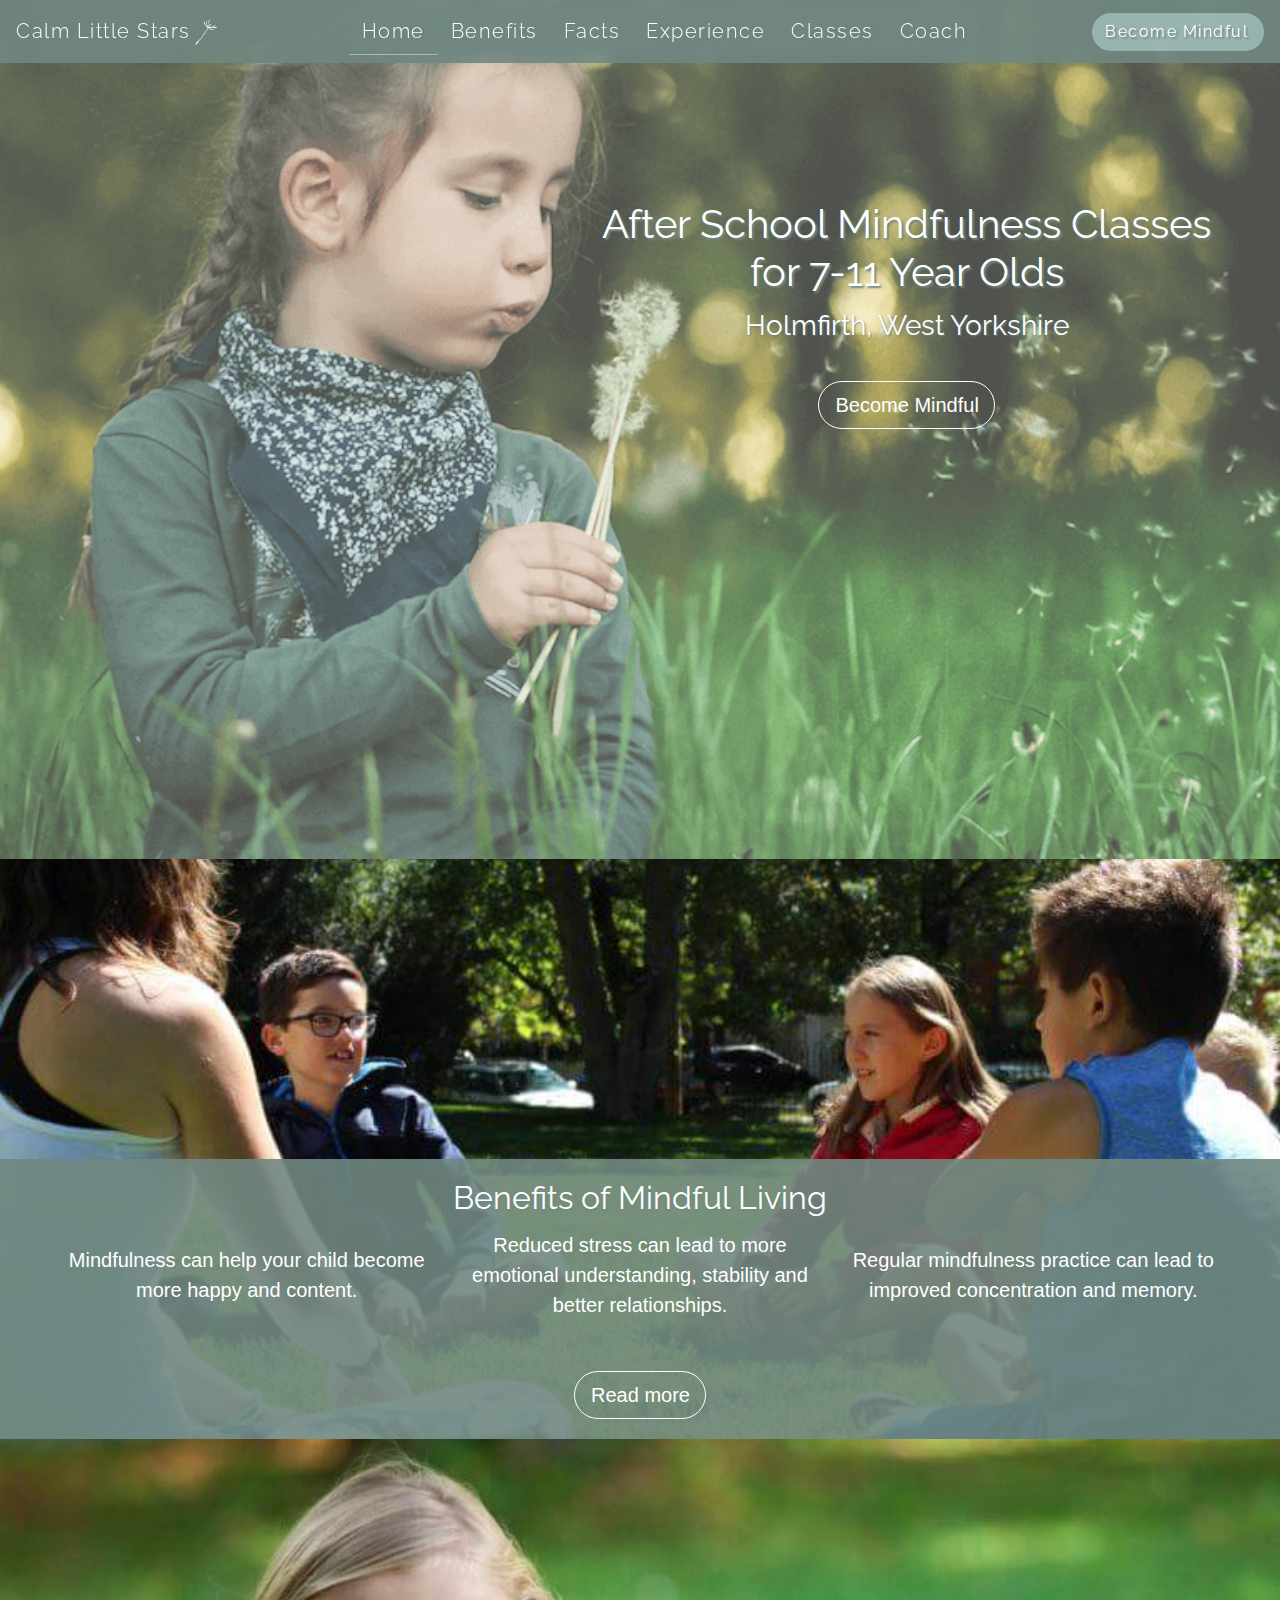
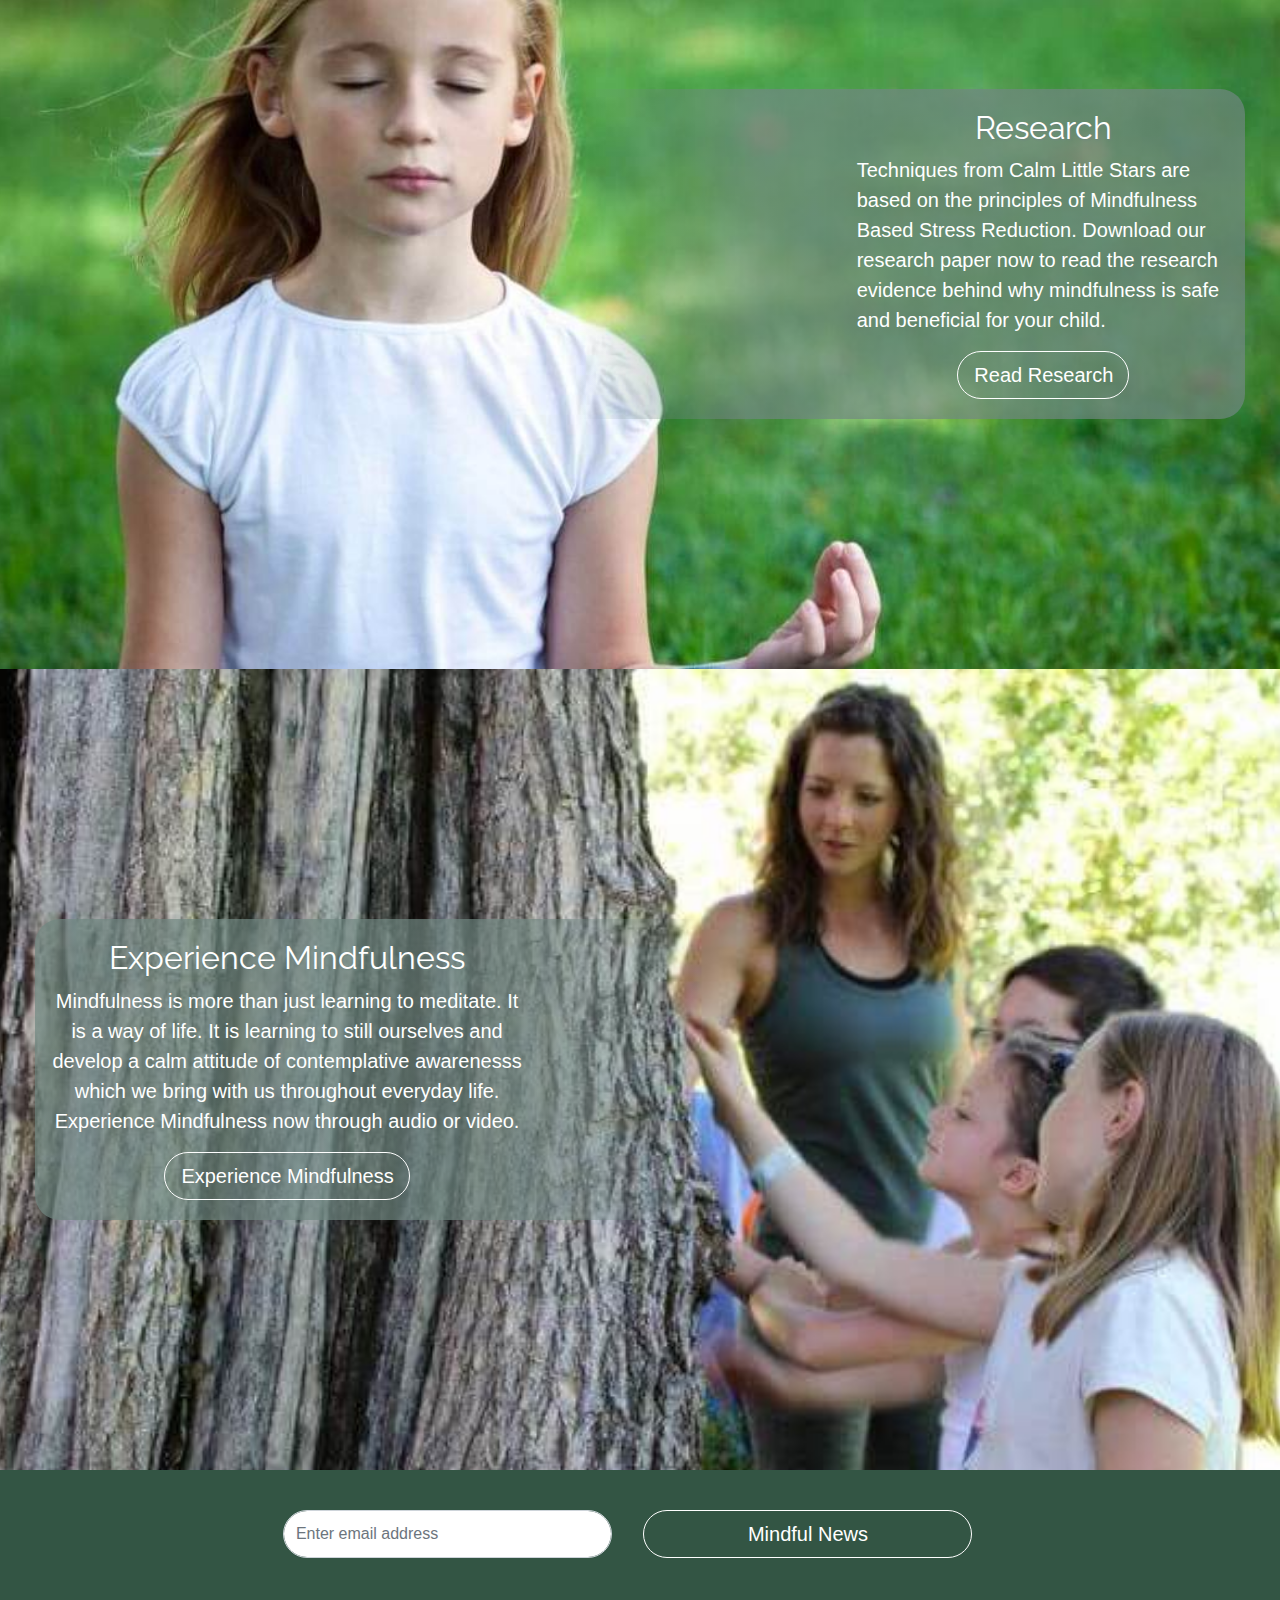
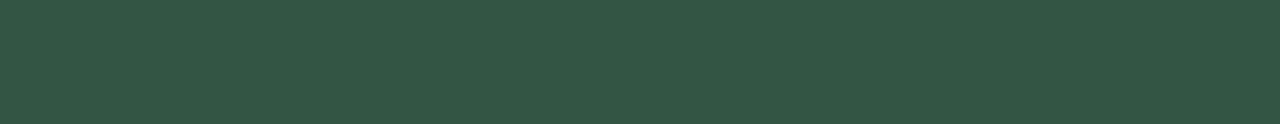
<file: index.html>
<!DOCTYPE html>
<html lang="en">
<head>
    <meta charset="UTF-8">
    <meta name="viewport" content="width=device-width, initial-scale=1.0">
    <meta http-equiv="X-UA-Compatible" content="ie=edge">
    <link rel="stylesheet" href="https://stackpath.bootstrapcdn.com/bootstrap/4.3.1/css/bootstrap.min.css" integrity="sha384-ggOyR0iXCbMQv3Xipma34MD+dH/1fQ784/j6cY/iJTQUOhcWr7x9JvoRxT2MZw1T" crossorigin="anonymous">
    <link rel="stylesheet" href="https://use.fontawesome.com/releases/v5.6.1/css/all.css" integrity="sha384-gfdkjb5BdAXd+lj+gudLWI+BXq4IuLW5IT+brZEZsLFm++aCMlF1V92rMkPaX4PP" crossorigin="anonymous">
    <link rel="shortcut icon" href="/favicon.ico" type="image/x-icon">
    <link rel="icon" href="/favicon.ico" type="image/x-icon">
    <link rel="stylesheet" href="assets/css/style.css" type="text/css" />
    <title>Calm Little Stars - Home</title>
</head>
<body>
    <!-- Navbar -->
    <nav class="navbar fixed-top navbar-expand-lg navbar-light bg-light">
        <a class="navbar-brand" href="index.html">Calm Little Stars<img src="assets/images/dandelion-seed-white.png" width=30 height=30 alt="dandelion seed"></a>
        <button class="navbar-toggler" type="button" data-toggle="collapse" data-target="#navbarToggler" aria-controls="navbarToggler" aria-expanded="false" aria-label="Toggle navigation">
            <span class="navbar-toggler-icon" id="custom-toggler"></span>
        </button>
        <div class="collapse navbar-collapse" id="navbarToggler">
            <ul class="navbar-nav mx-auto mt-2 mt-lg-0">
                <li class="nav-item nav-padding-lg nav--active active">
                    <a class="nav-link" href="index.html">Home <span class="sr-only">(current)</span></a>
                </li>
                <li class="nav-item nav-padding-lg">
                    <a class="nav-link" href="benefits.html">Benefits</a>
                </li>
                <li class="nav-item nav-padding-lg">
                    <a class="nav-link" href="facts.html">Facts</a>
                </li>
                <li class="nav-item nav-padding-lg">
                    <a class="nav-link" href="experience.html">Experience</a>
                </li>
                <li class="nav-item nav-padding-lg">
                    <a class="nav-link" href="classes.html">Classes</a>
                </li>
                <li class="nav-item nav-padding-lg">
                    <a class="nav-link" href="coach.html">Coach</a>
                </li>
                <li class="d-lg-none text-center nav-item navbar--padding">
                        <a class="btn text-center btn-outline-success my-2 my-sm-0" href="classes.html#contact">Become Mindful</a>
                </li>
            </ul>
            <div class="text-right d-none d-lg-inline">
                <a class="btn btn-outline-success my-2 my-sm-0" href="classes.html#contact">Become Mindful</a>
            </div>
        </div>
    </nav>
    <!-- /Navbar -->
    <!-- Header section-->
    <header class="container-fluid container-large-top">
        <div class="row justify-content-center text-center align-items-end row-large">
            <div class="col-6 col-sm-5 offset-sm-2 col-md-6 offset-md-4 offset-lg-5">
                <h1 class="page-heading">After School Mindfulness Classes for 7-11 Year Olds</h1>
                <h3 class="page-heading">Holmfirth, West Yorkshire</h3>
                <a class="btn btn-success btn-lg btn--margintop30" href="classes.html#contact">
                    Become Mindful
                </a>
            </div>
        </div>
    </header>
    <!-- /Header section-->
    <main>
        <!-- Secondary Level Container -2- Benefits section-->
        <section class="container-fluid container-first-section container--top300 container-callout-dark">
            <div class="row container-wide justify-content-center align-items-center container--translucent container--topbottom20">
                <div class="col-12 col-md-6 col-lg-12 text-center">
                    <h2>Benefits of Mindful Living</h2>
                </div>
                <div class="col-md-6 col-lg-4 text-center container--topbottom20">
                    <p>Mindfulness can help your child become more happy and content.</p>
                </div>

                <div class="col-lg-4 text-center d-none d-lg-block">
                    <p>Reduced stress can lead to more emotional understanding, stability and better relationships.</p>
                </div>
                <div class="col-lg-4 text-center d-none d-lg-block">
                    <p>Regular mindfulness practice can lead to improved concentration and memory.</p>
                </div>
                <div class="col-12 text-center">
                    <a class="btn btn-success btn-lg btn--margintop30" href="benefits.html">
                        Read more
                    </a>
                </div>
            </div>
        </section>
        <!-- /Secondary Level Container -2- Benefits section-->
        <!-- Secondary Level Container -3- Right Aligned - Facts section-->
        <section class="container-fluid container-wide container-second-section container-callout-light">
            <div class="row justify-content-end container--translucentgradientleft container--topbottom20">
                <div class="col-md-4 offset-md-8">
                    <h2 class="page-heading">Research</h2>
                </div>
                <div class="col-md-4 offset-md-8">
                    <p>Techniques from Calm Little Stars are based on the principles of Mindfulness Based Stress Reduction. Download our research paper now to read the research evidence behind why mindfulness is safe and beneficial for your child.</p>
                </div>
                <div class="col-md-4 offset-md-8 text-center">
                    <a class="btn btn-success btn-lg" href="facts.html">
                    Read Research
                    </a>
                </div>
            </div>
        </section>
        <!-- /Secondary Level Container -3- Right Aligned - Facts section-->
        <!-- Secondary Level Container -4- left aligned - Experience section-->
        <section class="container-fluid container-wide container-third-section container-callout-dark">
            <div class="row align-items-center container--translucentgradientright container--topbottom20">
                <div class="col-12">
                    <div class="row justify-content-start">
                        <div class="col-12 col-md-5">
                            <h2 class="page-heading">Experience Mindfulness</h2>
                        </div>
                    </div>
                    <div class="row justify-content-start">
                        <div class="col-12 col-md-5 text-center">
                            <p>Mindfulness is more than just learning to meditate. It is a way of life. It is learning to still ourselves and develop a calm attitude of contemplative awarenesss which we bring with us throughout everyday life. Experience
                                Mindfulness now through audio or video.</p>
                        </div>
                    </div>
                    <div class="row justify-content-start">
                        <div class="col-12 col-md-5 text-center">
                            <a class="btn btn-success btn-lg" href="experience.html">
                                Experience Mindfulness
                            </a>
                        </div>
                    </div>
                </div>
            </div>
        </section>
        <!-- / Secondary Level Container -4- left aligned - Experience section-->
    </main>
    <!-- Footer-->
    <footer class="container-fluid container-footer container-callout-dark">
        <div class="row align-items-center justify-content-center">
            <div class="col-sm-8 text-center">
                <form>
                    <div>
                        <label class="sr-only">Enter your email address </label>
                        <input type="email" class="form-control footer-item input--text" placeholder="Enter email address" required>
                        <button type="submit" id="btn--footer" class="footer-item btn btn-success btn-lg">Mindful News</button>
                    </div>
                </form>
                <div class="footer-item">
                    <ul class="list-inline">
                        <li class="list-inline-item">
                            <a target="_blank" href="http://www.facebook.com/">
                                <i class="fab fa-facebook btn--social-icons" aria-hidden="true"></i>
                                <span class="sr-only">Facebook</span>
                            </a>
                        </li>
                        <li class="list-inline-item">
                            <a target="_blank" href="http://www.twitter.com/">
                                <i class="fab fa-twitter btn--social-icons" aria-hidden="true"></i>
                                <span class="sr-only">Twitter</span>
                            </a>
                        </li>
                    </ul>
                </div>
            </div>
        </div>
    </footer>

    <!-- / Footer-->
    <script src="https://code.jquery.com/jquery-3.3.1.slim.min.js" integrity="sha384-q8i/X+965DzO0rT7abK41JStQIAqVgRVzpbzo5smXKp4YfRvH+8abtTE1Pi6jizo" crossorigin="anonymous"></script>
    <script src="https://cdnjs.cloudflare.com/ajax/libs/popper.js/1.14.3/umd/popper.min.js" integrity="sha384-ZMP7rVo3mIykV+2+9J3UJ46jBk0WLaUAdn689aCwoqbBJiSnjAK/l8WvCWPIPm49" crossorigin="anonymous"></script>
    <script src="https://stackpath.bootstrapcdn.com/bootstrap/4.3.1/js/bootstrap.min.js" integrity="sha384-JjSmVgyd0p3pXB1rRibZUAYoIIy6OrQ6VrjIEaFf/nJGzIxFDsf4x0xIM+B07jRM" crossorigin="anonymous"></script>

</body>

</html>
</file>
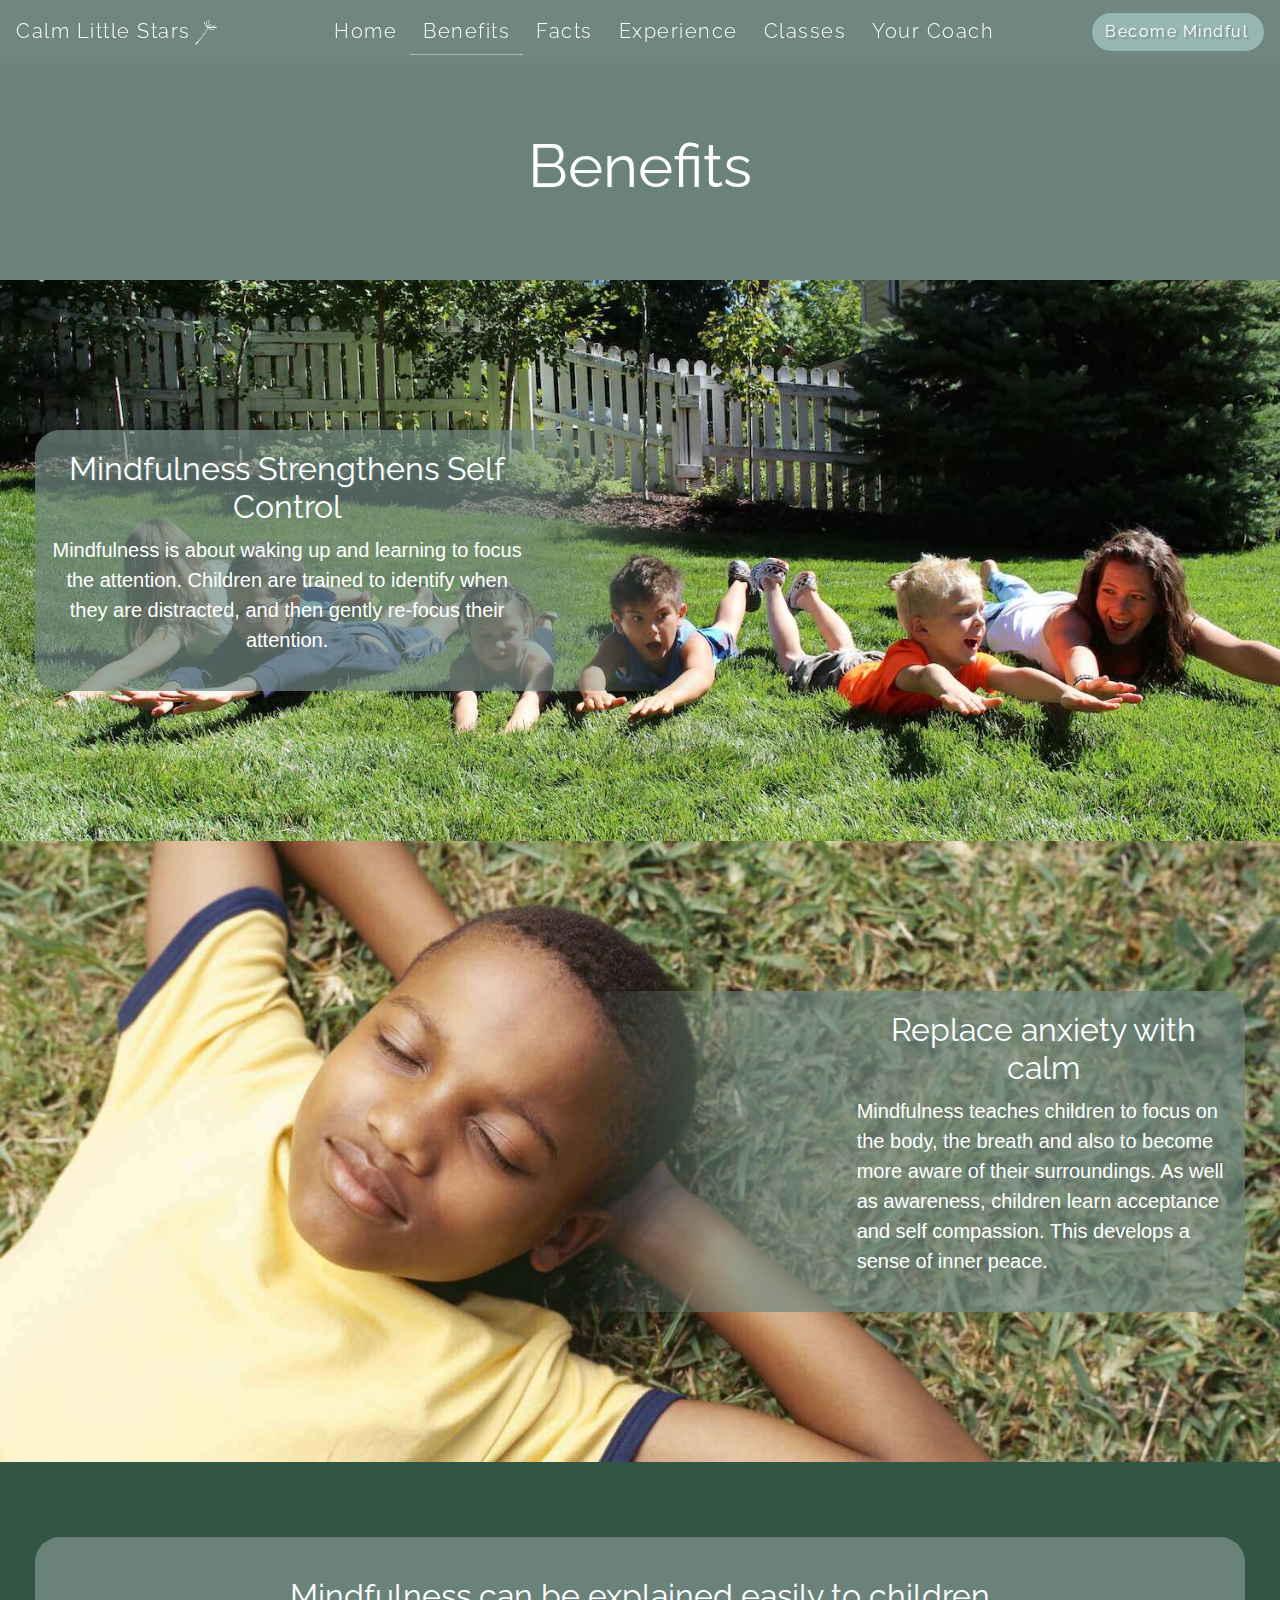
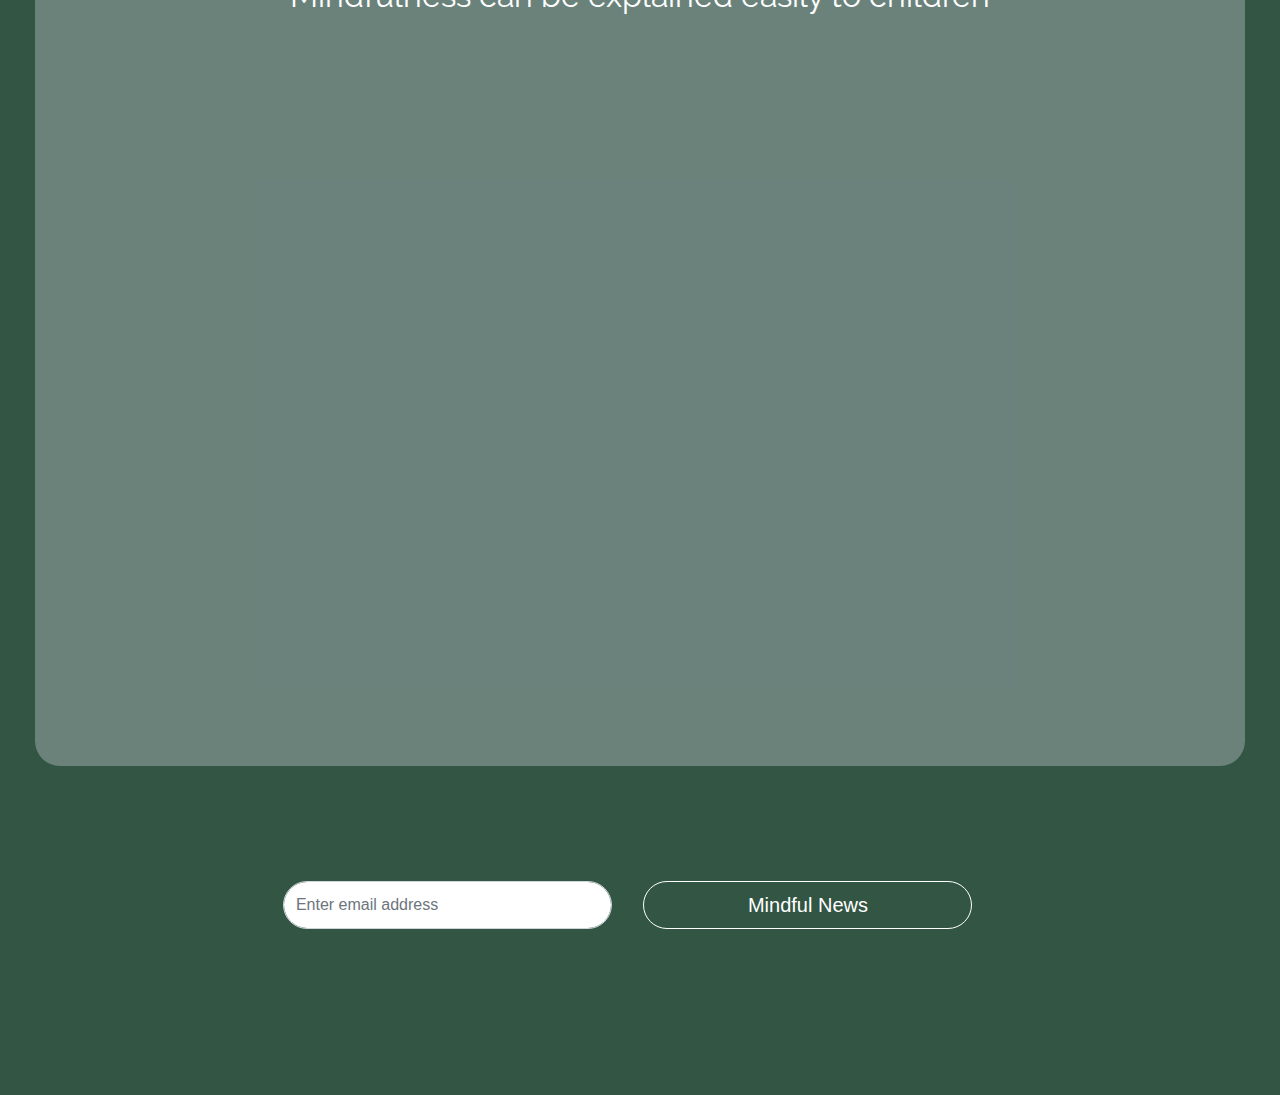
<file: benefits.html>
<!DOCTYPE html>
<html lang="en">
<head>
    <meta charset="UTF-8">
    <meta name="viewport" content="width=device-width, initial-scale=1.0">
    <meta http-equiv="X-UA-Compatible" content="ie=edge">
    <link rel="shortcut icon" href="/favicon.ico" type="image/x-icon">
    <link rel="icon" href="/favicon.ico" type="image/x-icon">
    <link rel="stylesheet" href="https://stackpath.bootstrapcdn.com/bootstrap/4.3.1/css/bootstrap.min.css" integrity="sha384-ggOyR0iXCbMQv3Xipma34MD+dH/1fQ784/j6cY/iJTQUOhcWr7x9JvoRxT2MZw1T" crossorigin="anonymous">
    <link rel="stylesheet" href="https://use.fontawesome.com/releases/v5.6.1/css/all.css" integrity="sha384-gfdkjb5BdAXd+lj+gudLWI+BXq4IuLW5IT+brZEZsLFm++aCMlF1V92rMkPaX4PP" crossorigin="anonymous">
    <link rel="stylesheet" href="assets/css/style.css" type="text/css" />
    <title>Calm Little Stars - Benefits</title>
</head>
<body>
    <!-- Navbar -->
        <nav class="navbar fixed-top navbar-expand-lg navbar-light bg-light">
        <a class="navbar-brand" href="index.html">Calm Little Stars<img src="assets/images/dandelion-seed-white.png" width=30 height=30 alt="dandelion seed"></a>
        <button class="navbar-toggler" type="button" data-toggle="collapse" data-target="#navbarToggler" aria-controls="navbarToggler" aria-expanded="false" aria-label="Toggle navigation">
            <span class="navbar-toggler-icon" id="custom-toggler"></span>
        </button>
        <div class="collapse navbar-collapse" id="navbarToggler">
            <ul class="navbar-nav mx-auto mt-2 mt-lg-0">
                <li class="nav-item nav-padding-lg">
                    <a class="nav-link" href="index.html">Home</a>
                </li>
                <li class="nav-item nav-padding-lg nav--active active">
                    <a class="nav-link" href="benefits.html">Benefits <span class="sr-only">(current)</span></a>
                </li>
                <li class="nav-item nav-padding-lg">
                    <a class="nav-link" href="facts.html">Facts</a>
                </li>
                <li class="nav-item nav-padding-lg">
                    <a class="nav-link" href="experience.html">Experience</a>
                </li>
                <li class="nav-item nav-padding-lg">
                    <a class="nav-link" href="classes.html">Classes</a>
                </li>
                <li class="nav-item nav-padding-lg">
                    <a class="nav-link" href="coach.html">Your Coach</a>
                </li>
                <li class="d-lg-none text-center nav-item navbar--padding">
                    <a class="btn text-center btn-outline-success my-2 my-sm-0" href="classes.html#contact">
                        Become Mindful
                        </a>
                </li>
            </ul>
            <div class="text-right d-none d-lg-inline">
                <a class="btn btn-outline-success my-2 my-sm-0" href="classes.html#contact">
                Become Mindful
                </a>
            </div>
        </div>
    </nav>
    <!-- /Navbar -->
        <!-- Header -->
    <header class="container-fluid container-first-section-experience container-callout-dark">
        <div class="row container-wide justify-content-center align-items-center container--translucent container--topbottom20">
            <div class="col-12 col-md-6 col-lg-12 text-center">
                <h1 class="heading--5em heading--topspace">Benefits</h1>
            </div>
        </div>
    </header>
    <!-- /Header -->
    <main>
        <!-- Benefit1-->
        <section class="container-fluid container-wide container-first-section-benefits container--padding300--bottom-sm-middle-md container-callout-dark">
            <div class="row align-items-center container--translucentgradientright container--topbottom20">
                <div class="col-12">
                    <div class="row justify-content-start">
                        <div class="col-12 col-md-5">
                            <h2 class="page-heading">Mindfulness Strengthens Self Control</h2>
                        </div>
                    </div>
                    <div class="row justify-content-start">
                        <div class="col-12 col-md-5 text-center">
                            <p>Mindfulness is about waking up and learning to focus the attention. Children are trained to identify when they are distracted, and then gently re-focus their attention.</p>
                        </div>
                    </div>
                </div>
            </div>
        </section>
        <!-- / Benefit1-->
        <!-- Secondary Level Container -2- Right Aligned - Facts section-->
        <section class="container-fluid container-wide container-second-section-benefits container--padding300--bottom-sm-middle-md container-callout-light">
            <div class="row justify-content-end container--translucentgradientleft container--topbottom20">
                <div class="col-md-4 offset-md-8">
                    <h2 class="page-heading">Replace anxiety with calm</h2>
                </div>
                <div class=" col-md-4 offset-md-8">
                    <p>Mindfulness teaches children to focus on the body, the breath and also to become more aware of their surroundings.
                    As well as awareness, children learn acceptance and self compassion. This develops a sense of inner peace.</p>
                </div>
            </div>
        </section>
        <!-- /Secondary Level Container -2- Right Aligned - Facts section-->
        <!-- Secondary Level Container -3- Centre aligned - Video section-->
        <section class="container-fluid container-wide container-third-section-benefits container--topbottom75 container-callout-dark">
            <div class="row align-items-center container--translucentrounded container--topbottom20">
                <div class="col-12">
                    <div class="row justify-content-start">
                        <div class="col-12">
                            <h2 class="page-heading headingspace">Mindfulness can be explained easily to children</h2>
                        </div>
                    </div>
                    <div class="row justify-content-start">
                        <div class="col-12 text-center videosize embed-responsive embed-responsive-16by9">
                            <iframe class="embed-responsive-frame" src="https://www.youtube.com/embed/vzKryaN44ss" allow="accelerometer; autoplay; encrypted-media; gyroscope; picture-in-picture" allowfullscreen></iframe>
                        </div>
                    </div>
                </div>
            </div>
        </section>
        <!-- / Secondary Level Container -3- Centre aligned - Video section-->
    </main>
    <!-- Footer-->

    <footer class="container-fluid container-footer container-callout-dark">
        <div class="row align-items-center justify-content-center">
            <div class="col-sm-8 text-center">
                <form>
                    <div>
                        <label class="sr-only">Enter your email address </label>
                        <input type="email" class="form-control footer-item input--text" placeholder="Enter email address" required>
                        <button type="submit" id="btn--footer" class="footer-item btn btn-success btn-lg">Mindful News</button>
                    </div>
                </form>
                <div class="footer-item">
                    <ul class="list-inline">
                        <li class="list-inline-item">
                            <a target="_blank" href="http://www.facebook.com/">
                                <i class="fab fa-facebook btn--social-icons" aria-hidden="true"></i>
                                <span class="sr-only">Facebook</span>
                            </a>
                        </li>
                        <li class="list-inline-item">
                            <a target="_blank" href="http://www.twitter.com/">
                                <i class="fab fa-twitter btn--social-icons" aria-hidden="true"></i>
                                <span class="sr-only">Twitter</span>
                            </a>
                        </li>
                    </ul>
                </div>
            </div>
        </div>
    </footer>

    <!-- / Footer-->

    <script src="https://code.jquery.com/jquery-3.3.1.slim.min.js" integrity="sha384-q8i/X+965DzO0rT7abK41JStQIAqVgRVzpbzo5smXKp4YfRvH+8abtTE1Pi6jizo" crossorigin="anonymous"></script>
    <script src="https://cdnjs.cloudflare.com/ajax/libs/popper.js/1.14.3/umd/popper.min.js" integrity="sha384-ZMP7rVo3mIykV+2+9J3UJ46jBk0WLaUAdn689aCwoqbBJiSnjAK/l8WvCWPIPm49" crossorigin="anonymous"></script>
    <script src="https://stackpath.bootstrapcdn.com/bootstrap/4.3.1/js/bootstrap.min.js" integrity="sha384-JjSmVgyd0p3pXB1rRibZUAYoIIy6OrQ6VrjIEaFf/nJGzIxFDsf4x0xIM+B07jRM" crossorigin="anonymous"></script>
</body>

</html>
</file>
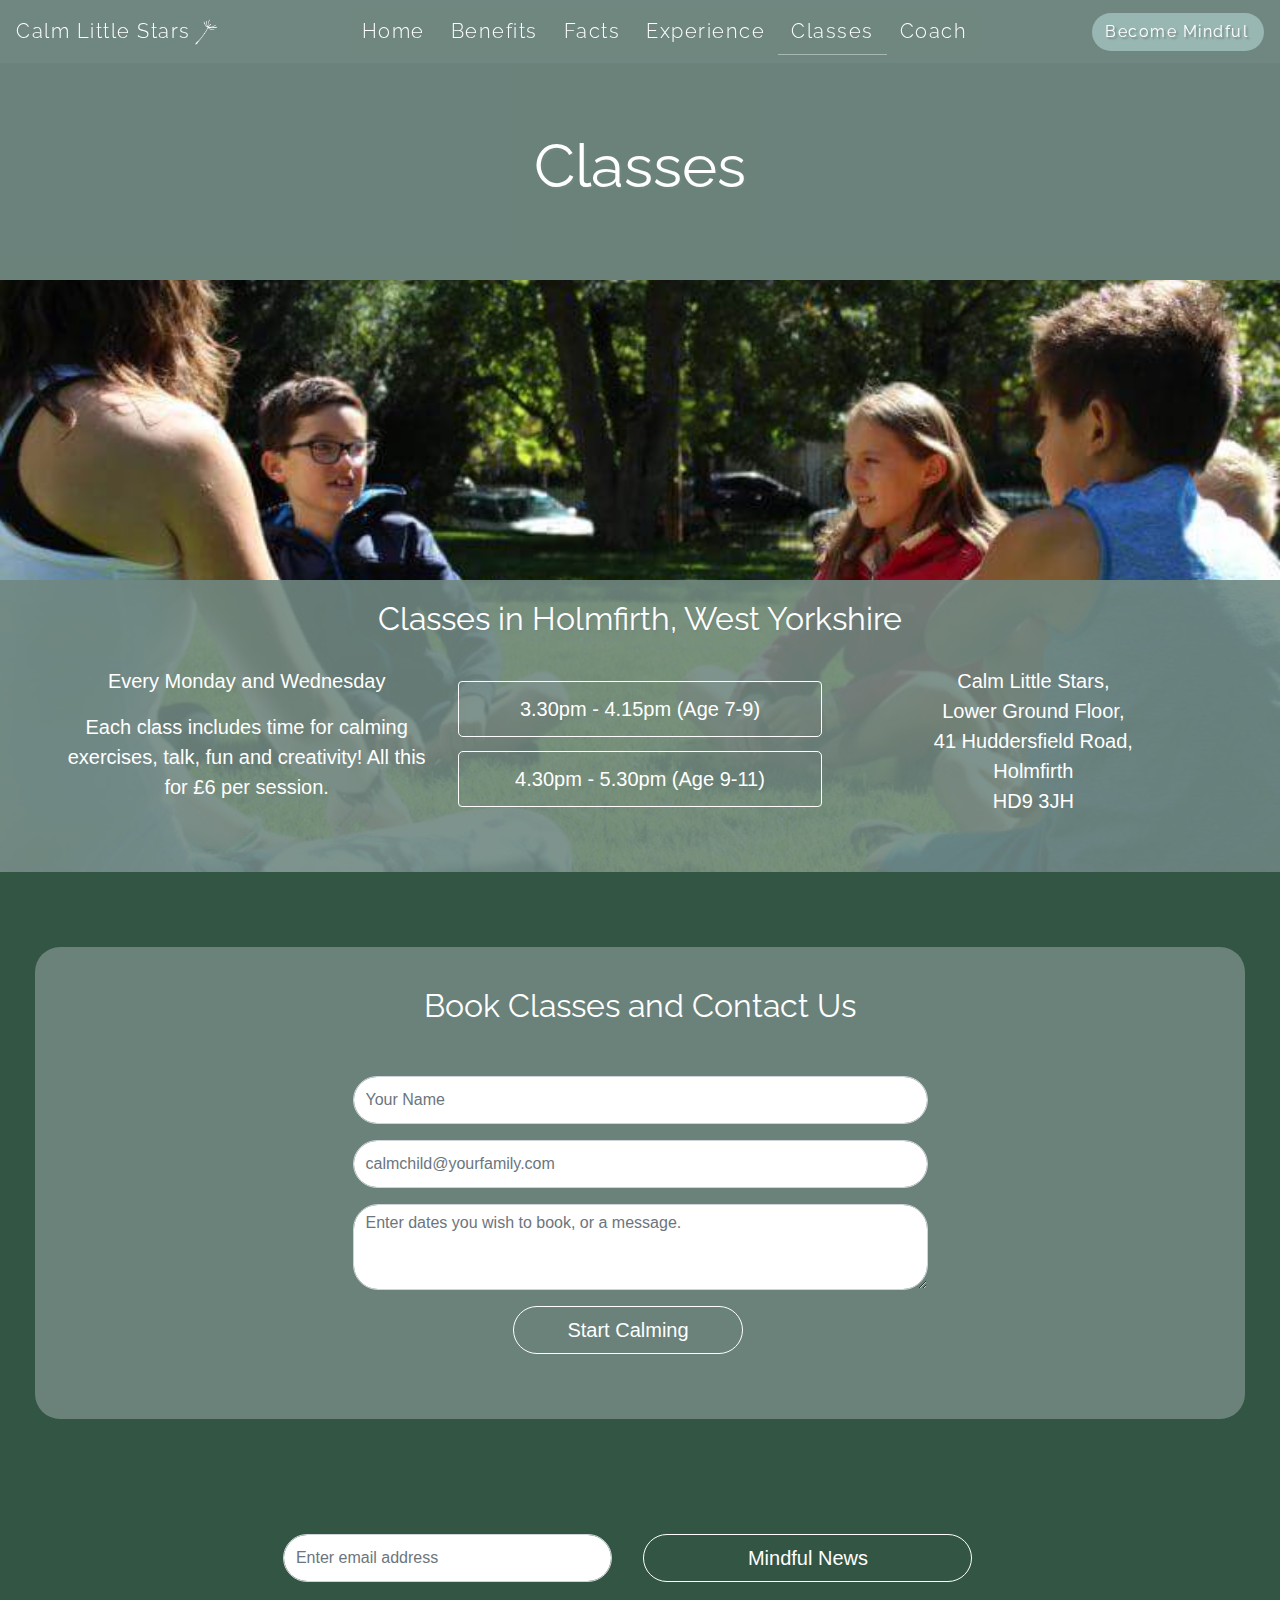
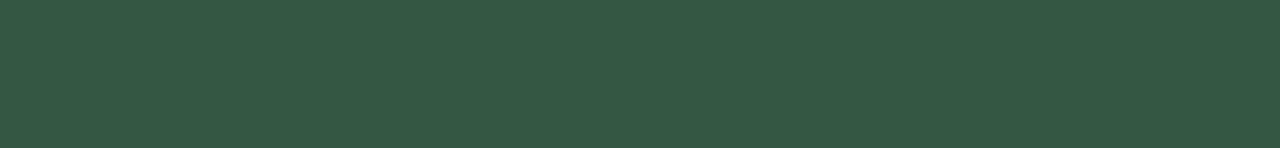
<file: classes.html>
<!DOCTYPE html>
<html lang="en">

<head>
    <meta charset="UTF-8">
    <meta name="viewport" content="width=device-width, initial-scale=1.0">
    <meta http-equiv="X-UA-Compatible" content="ie=edge">
    <link rel="stylesheet" href="https://stackpath.bootstrapcdn.com/bootstrap/4.3.1/css/bootstrap.min.css" integrity="sha384-ggOyR0iXCbMQv3Xipma34MD+dH/1fQ784/j6cY/iJTQUOhcWr7x9JvoRxT2MZw1T" crossorigin="anonymous">
    <link rel="stylesheet" href="https://use.fontawesome.com/releases/v5.6.1/css/all.css" integrity="sha384-gfdkjb5BdAXd+lj+gudLWI+BXq4IuLW5IT+brZEZsLFm++aCMlF1V92rMkPaX4PP" crossorigin="anonymous">
    <link rel="shortcut icon" href="/favicon.ico" type="image/x-icon">
    <link rel="icon" href="/favicon.ico" type="image/x-icon">    
    <link rel="stylesheet" href="assets/css/style.css" type="text/css" />
    <title>Calm Little Stars - Classes</title>
</head>

<body>
    <!-- Navbar -->
    <nav class="navbar fixed-top navbar-expand-lg navbar-light bg-light">
        <a class="navbar-brand" href="index.html">Calm Little Stars<img src="assets/images/dandelion-seed-white.png" width=30 height=30 alt="dandelion seed"></a>
        <button class="navbar-toggler" type="button" data-toggle="collapse" data-target="#navbarToggler" aria-controls="navbarToggler" aria-expanded="false" aria-label="Toggle navigation">
            <span class="navbar-toggler-icon" id="custom-toggler"></span>
        </button>
        <div class="collapse navbar-collapse" id="navbarToggler">
            <ul class="navbar-nav mx-auto mt-2 mt-lg-0">
                <li class="nav-item nav-padding-lg">
                    <a class="nav-link" href="index.html">Home</a>
                </li>
                <li class="nav-item nav-padding-lg">
                    <a class="nav-link" href="benefits.html">Benefits</a>
                </li>
                <li class="nav-item nav-padding-lg">
                    <a class="nav-link" href="facts.html">Facts</a>
                </li>
                <li class="nav-item nav-padding-lg">
                    <a class="nav-link" href="experience.html">Experience</a>
                </li>
                <li class="nav-item nav-padding-lg nav--active active">
                    <a class="nav-link" href="classes.html">Classes <span class="sr-only">(current)</span></a>
                </li>
                <li class="nav-item nav-padding-lg">
                    <a class="nav-link" href="coach.html">Coach</a>
                </li>
                <li class="d-lg-none text-center nav-item navbar--padding">
                        <a class="btn text-center btn-outline-success my-2 my-sm-0" href="classes.html#contact">Become Mindful</a>
                </li>
            </ul>
            <div class="text-right d-none d-lg-inline">
                <a class="btn btn-outline-success my-2 my-sm-0" href="classes.html#contact">Become Mindful</a>
            </div>
        </div>
    </nav>
    <!-- /Navbar -->
    <!-- Header section-->
    <header class="container-fluid container-first-section-experience container-callout-dark">
        <div class="row container-wide justify-content-center align-items-center container--translucent container--topbottom20">
            <div class="col-12 col-md-6 col-lg-12 text-center">
                <h1 class="heading--5em heading--topspace">Classes</h1>
            </div>
        </div>
    </header>
    <!-- /Header section-->
    <main>
        <!-- Secondary Level Container -1- Dates and Times section-->
        <section class="container-fluid container-first-section container--top300 container-callout-dark">
            <div class="row container-wide justify-content-center align-items-start container--translucent container--topbottom20">
                <div class="col-12 text-center">
                    <h2  id="contact">Classes in Holmfirth, West Yorkshire</h2>
                </div>
                <div class="col-md-4 text-center container--topbottom20">
                    <i class="far fa-calendar-alt iconsizing" aria-hidden="true"></i>
                    <span class="sr-only">Dates</span>
                    <p>Every Monday and Wednesday</p>
                    <p>Each class includes time for calming exercises, talk, fun and creativity! All this for £6 per session.</p>
                </div>
                <div class="col-md-4 text-center container--topbottom20">
                    <i class="far fa-clock iconsizing" aria-hidden="true"></i>
                    <span class="sr-only">Times</span>
                    <ul class="list-group">
                        <li class="list-group-item">3.30pm - 4.15pm (Age 7-9)</li>
                        <li class="list-group-item">4.30pm - 5.30pm (Age 9-11)</li>
                    </ul>
                </div>
                <div class="col-md-4 text-center container--topbottom20">
                    <i class="fas fa-map-marker-alt iconsizing" aria-hidden="true"></i>
                    <span class="sr-only">Location</span>
                    <p>Calm Little Stars,<br> Lower Ground Floor,<br> 41 Huddersfield Road,<br> Holmfirth
                        <br> HD9 3JH</p>
                </div>
            </div>
        </section>
        <!-- /Secondary Level Container -1- Dates and Times section-->
        <!-- Secondary Level Container -2- Contact Form-->
        <section class="container-fluid container-wide container-third-section-benefits container--topbottom75 container-callout-dark">
            <div class="row align-items-center container--translucentrounded container--topbottom20">
                <div class="col-12">
                    <div class="row justify-content-center">
                        <div class="col-12">
                            <h2 class="page-heading headingspace">Book Classes and Contact Us</h2>
                        </div>
                        <div class="col-md-6 text-center">
                            <form>
                                <div class="form-group">
                                    <label class="sr-only">Name</label>
                                    <input type="text" class="form-control input--text" id="Form-Name" placeholder="Your Name" required>
                                </div>
                                <div class="form-group">
                                    <label class="sr-only">Email address</label>
                                    <input type="email" class="form-control input--text" id="Form-email" placeholder="calmchild@yourfamily.com" required>
                                </div>
                                <div class="form-group">
                                    <label class="sr-only">Your Message</label>
                                    <textarea class="form-control input--text" id="exampleFormControlTextarea1" rows="3" placeholder="Enter dates you wish to book, or a message." required></textarea>
                                </div>
                                <button type="submit" class="footer-item btn btn-success btn-lg">Start Calming</button>
                            </form>
                        </div>
                    </div>

                </div>
            </div>
        </section>
        <!-- / Secondary Level Container -2- Contact Form -->
    </main>
    <!-- Footer-->

    <footer class="container-fluid container-footer container-callout-dark">
        <div class="row align-items-center justify-content-center">
            <div class="col-sm-8 text-center">
                <form>
                    <div>
                        <label class="sr-only">Enter your email address </label>
                        <input type="email" class="form-control footer-item input--text" placeholder="Enter email address" required>
                        <button type="submit" id="btn--footer" class="footer-item btn btn-success btn-lg">Mindful News</button>
                    </div>
                </form>
                <div class="footer-item">
                    <ul class="list-inline">
                        <li class="list-inline-item">
                            <a target="_blank" href="http://www.facebook.com/">
                                <i class="fab fa-facebook btn--social-icons" aria-hidden="true"></i>
                                <span class="sr-only">Facebook</span>
                            </a>
                        </li>
                        <li class="list-inline-item">
                            <a target="_blank" href="http://www.twitter.com/">
                                <i class="fab fa-twitter btn--social-icons" aria-hidden="true"></i>
                                <span class="sr-only">Twitter</span>
                            </a>
                        </li>
                    </ul>
                </div>
            </div>
        </div>
    </footer>

    <!-- / Footer-->

    <script src="https://code.jquery.com/jquery-3.3.1.slim.min.js" integrity="sha384-q8i/X+965DzO0rT7abK41JStQIAqVgRVzpbzo5smXKp4YfRvH+8abtTE1Pi6jizo" crossorigin="anonymous"></script>
    <script src="https://cdnjs.cloudflare.com/ajax/libs/popper.js/1.14.3/umd/popper.min.js" integrity="sha384-ZMP7rVo3mIykV+2+9J3UJ46jBk0WLaUAdn689aCwoqbBJiSnjAK/l8WvCWPIPm49" crossorigin="anonymous"></script>
    <script src="https://stackpath.bootstrapcdn.com/bootstrap/4.3.1/js/bootstrap.min.js" integrity="sha384-JjSmVgyd0p3pXB1rRibZUAYoIIy6OrQ6VrjIEaFf/nJGzIxFDsf4x0xIM+B07jRM" crossorigin="anonymous"></script>
</body>

</html>
</file>
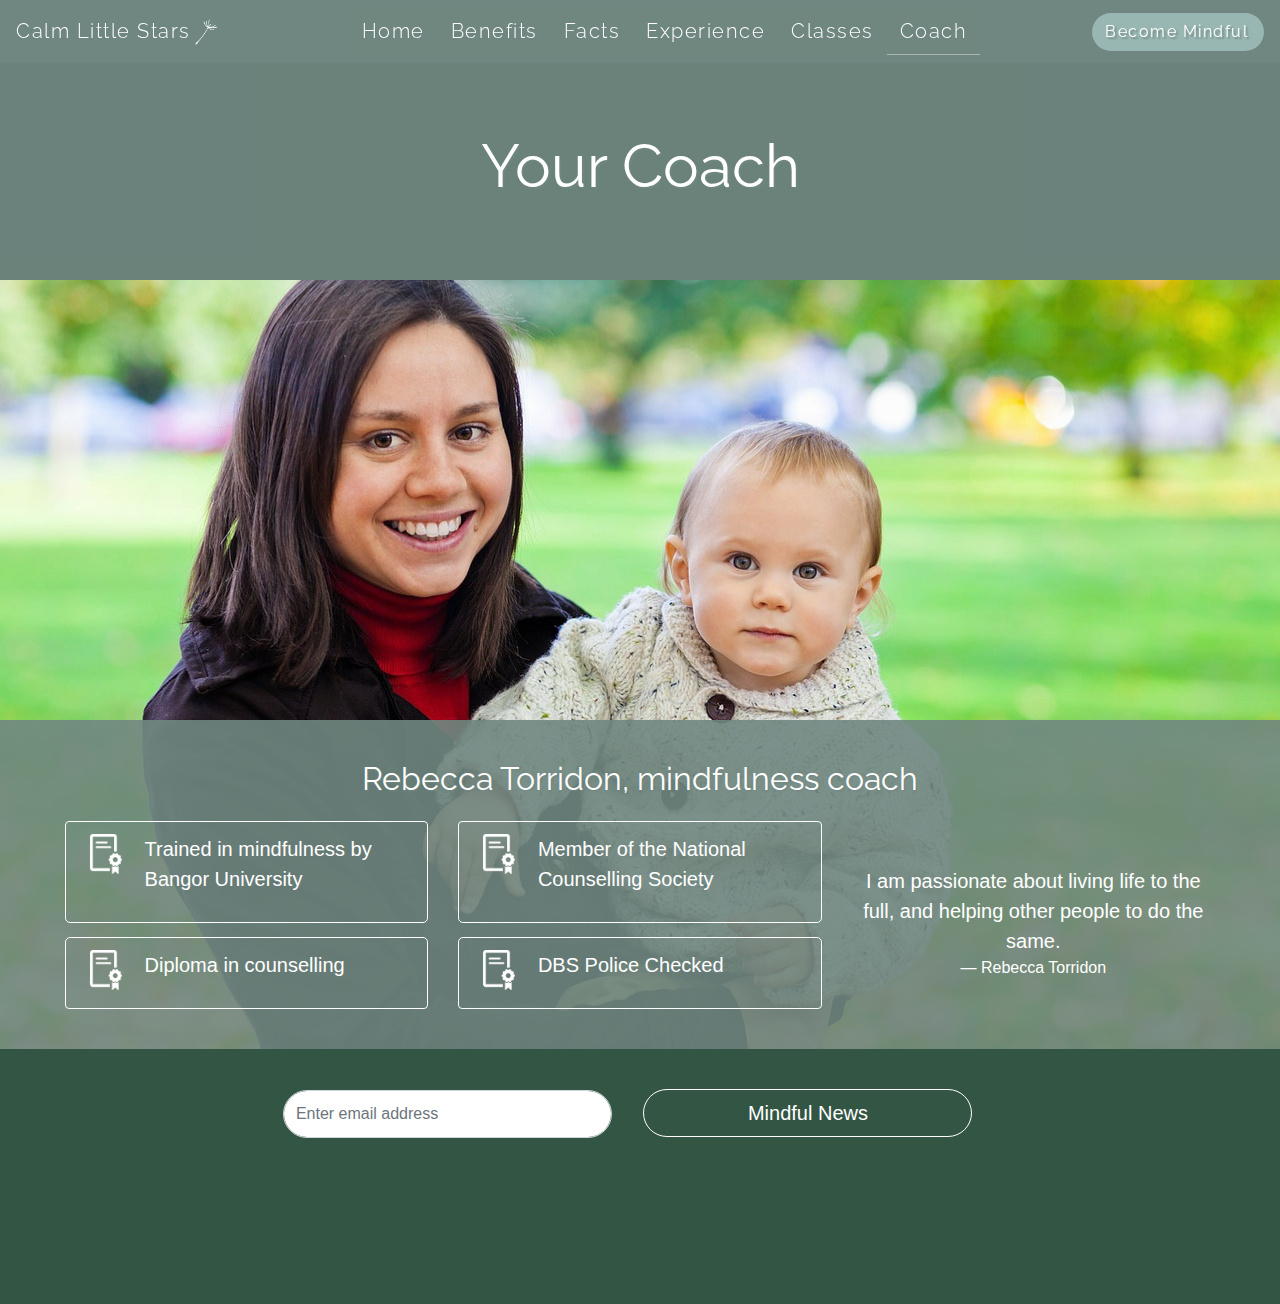
<file: coach.html>
<!DOCTYPE html>
<html lang="en">

<head>
    <meta charset="UTF-8">
    <meta name="viewport" content="width=device-width, initial-scale=1.0">
    <meta http-equiv="X-UA-Compatible" content="ie=edge">
    <link rel="stylesheet" href="https://stackpath.bootstrapcdn.com/bootstrap/4.3.1/css/bootstrap.min.css" integrity="sha384-ggOyR0iXCbMQv3Xipma34MD+dH/1fQ784/j6cY/iJTQUOhcWr7x9JvoRxT2MZw1T" crossorigin="anonymous">
    <link rel="stylesheet" href="https://use.fontawesome.com/releases/v5.6.1/css/all.css" integrity="sha384-gfdkjb5BdAXd+lj+gudLWI+BXq4IuLW5IT+brZEZsLFm++aCMlF1V92rMkPaX4PP" crossorigin="anonymous">
    <link rel="shortcut icon" href="/favicon.ico" type="image/x-icon">
    <link rel="icon" href="/favicon.ico" type="image/x-icon">
    <link rel="stylesheet" href="assets/css/style.css" type="text/css" />
    <title>Calm Little Stars - Your Coach</title>
</head>

<body>
    <!-- Navbar -->
    <nav class="navbar fixed-top navbar-expand-lg navbar-light bg-light">
        <a class="navbar-brand" href="index.html">Calm Little Stars<img src="assets/images/dandelion-seed-white.png" width=30 height=30 alt="dandelion seed"></a>
        <button class="navbar-toggler" type="button" data-toggle="collapse" data-target="#navbarToggler" aria-controls="navbarToggler" aria-expanded="false" aria-label="Toggle navigation">
            <span class="navbar-toggler-icon" id="custom-toggler"></span>
        </button>
        <div class="collapse navbar-collapse" id="navbarToggler">
            <ul class="navbar-nav mx-auto mt-2 mt-lg-0">
                <li class="nav-item nav-padding-lg">
                    <a class="nav-link" href="index.html">Home</a>
                </li>
                <li class="nav-item nav-padding-lg">
                    <a class="nav-link" href="benefits.html">Benefits</a>
                </li>
                <li class="nav-item nav-padding-lg">
                    <a class="nav-link" href="facts.html">Facts</a>
                </li>
                <li class="nav-item nav-padding-lg">
                    <a class="nav-link" href="experience.html">Experience</a>
                </li>
                <li class="nav-item nav-padding-lg">
                    <a class="nav-link" href="classes.html">Classes</a>
                </li>
                <li class="nav-item nav-padding-lg nav--active active">
                    <a class="nav-link" href="coach.html">Coach <span class="sr-only">(current)</span></a>
                </li>
                <li class="d-lg-none text-center nav-item navbar--padding">
                        <a class="btn text-center btn-outline-success my-2 my-sm-0" href="classes.html#contact">Become Mindful</a>
                </li>
            </ul>
            <div class="text-right d-none d-lg-inline">
                <a class="btn btn-outline-success my-2 my-sm-0" href="classes.html#contact">Become Mindful</a>
            </div>
        </div>
    </nav>
    <!-- /Navbar -->
    <!-- Header section-->
    <header class="container-fluid container-first-section-experience container-callout-dark">
        <div class="row container-wide justify-content-center align-items-center container--translucent container--topbottom20">
            <div class="col-12 col-md-6 col-lg-12 text-center">
                <h1 class="heading--5em heading--topspace">Your Coach</h1>
            </div>
        </div>
    </header>
    <!-- /Header section-->
    <main>
        <!-- Secondary Level Container -1- Photo section-->
        <section class="container-fluid container-first-section-coach container--top400 container-callout-dark">
            <div class="row container-wide justify-content-center align-items-start container--translucent container--topbottom40">
                <div class="col-12 text-center">
                    <h2>Rebecca Torridon, mindfulness coach</h2>
                </div>
                <div class="col-md-4 text-center">
                    <ul class="list-group text-left">
                        <li class="list-group-item">
                            <div class="row">
                                <div class="col-2">
                                    <img src="assets/images/cert.png" alt="Qualification" height=40 />
                                </div>
                                <div class="col-10">
                                    <p>Trained in mindfulness by Bangor University</p>
                                </div>
                            </div>
                        </li>
                        <li class="list-group-item">
                                            <div class="row">
                                <div class="col-2">
                                    <img src="assets/images/cert.png" alt="Qualification" height=40 />
                                </div>
                                <div class="col-10">
                                    <p>Diploma in counselling</p>
                                </div>
                            </div>
                            </li>
                    </ul>
                </div>
                <div class="col-md-4 text-center">
                    <ul class="list-group text-left">
                        <li class="list-group-item">
                            <div class="row">
                                <div class="col-2">
                                    <img src="assets/images/cert.png" alt="Qualification" height=40 />
                                </div>
                                <div class="col-10">
                                    <p>Member of the National Counselling Society</p>
                                </div>
                            </div>
                        </li>
                        <li class="list-group-item">
                                            <div class="row">
                                <div class="col-2">
                                    <img src="assets/images/cert.png" alt="Qualification" height=40 />
                                </div>
                                <div class="col-10">
                                    <p>DBS Police Checked</p>
                                </div>
                            </div>
                            </li>
                    </ul>
                </div>
                <div class="col-md-4 text-center">
                    <blockquote>
                        <i class="fas fa-quote-left iconsizingsm" aria-hidden="true"></i><span class="sr-only">"</span><br> I am passionate about living life to the full, and helping other people to do the same. <br>
                        <i class="fas fa-quote-right iconsizingsm" aria-hidden="true"></i><span class="sr-only">"</span>
                        <footer class="blockquote-footer quote">Rebecca Torridon</footer>
                    </blockquote>

                </div>
            </div>
        </section>
        <!-- /Secondary Level Container -1- Photo section-->
    </main>
    <!-- Footer-->

    <footer class="container-fluid container-footer container-callout-dark">
        <div class="row align-items-center justify-content-center">
            <div class="col-sm-8 text-center">
                <form>
                    <div>
                        <label class="sr-only">Enter your email address </label>
                        <input type="email" class="form-control footer-item input--text" placeholder="Enter email address" required>
                        <button type="submit" id="btn--footer" class="footer-item btn btn-success btn-lg">Mindful News</button>
                    </div>
                </form>
                <div class="footer-item">
                    <ul class="list-inline">
                        <li class="list-inline-item">
                            <a target="_blank" href="http://www.facebook.com/">
                                <i class="fab fa-facebook btn--social-icons" aria-hidden="true"></i>
                                <span class="sr-only">Facebook</span>
                            </a>
                        </li>
                        <li class="list-inline-item">
                            <a target="_blank" href="http://www.twitter.com/">
                                <i class="fab fa-twitter btn--social-icons" aria-hidden="true"></i>
                                <span class="sr-only">Twitter</span>
                            </a>
                        </li>
                    </ul>
                </div>
            </div>
        </div>
    </footer>

    <!-- / Footer-->

    <script src="https://code.jquery.com/jquery-3.3.1.slim.min.js" integrity="sha384-q8i/X+965DzO0rT7abK41JStQIAqVgRVzpbzo5smXKp4YfRvH+8abtTE1Pi6jizo" crossorigin="anonymous"></script>
    <script src="https://cdnjs.cloudflare.com/ajax/libs/popper.js/1.14.3/umd/popper.min.js" integrity="sha384-ZMP7rVo3mIykV+2+9J3UJ46jBk0WLaUAdn689aCwoqbBJiSnjAK/l8WvCWPIPm49" crossorigin="anonymous"></script>
    <script src="https://stackpath.bootstrapcdn.com/bootstrap/4.3.1/js/bootstrap.min.js" integrity="sha384-JjSmVgyd0p3pXB1rRibZUAYoIIy6OrQ6VrjIEaFf/nJGzIxFDsf4x0xIM+B07jRM" crossorigin="anonymous"></script>
</body>

</html>
</file>
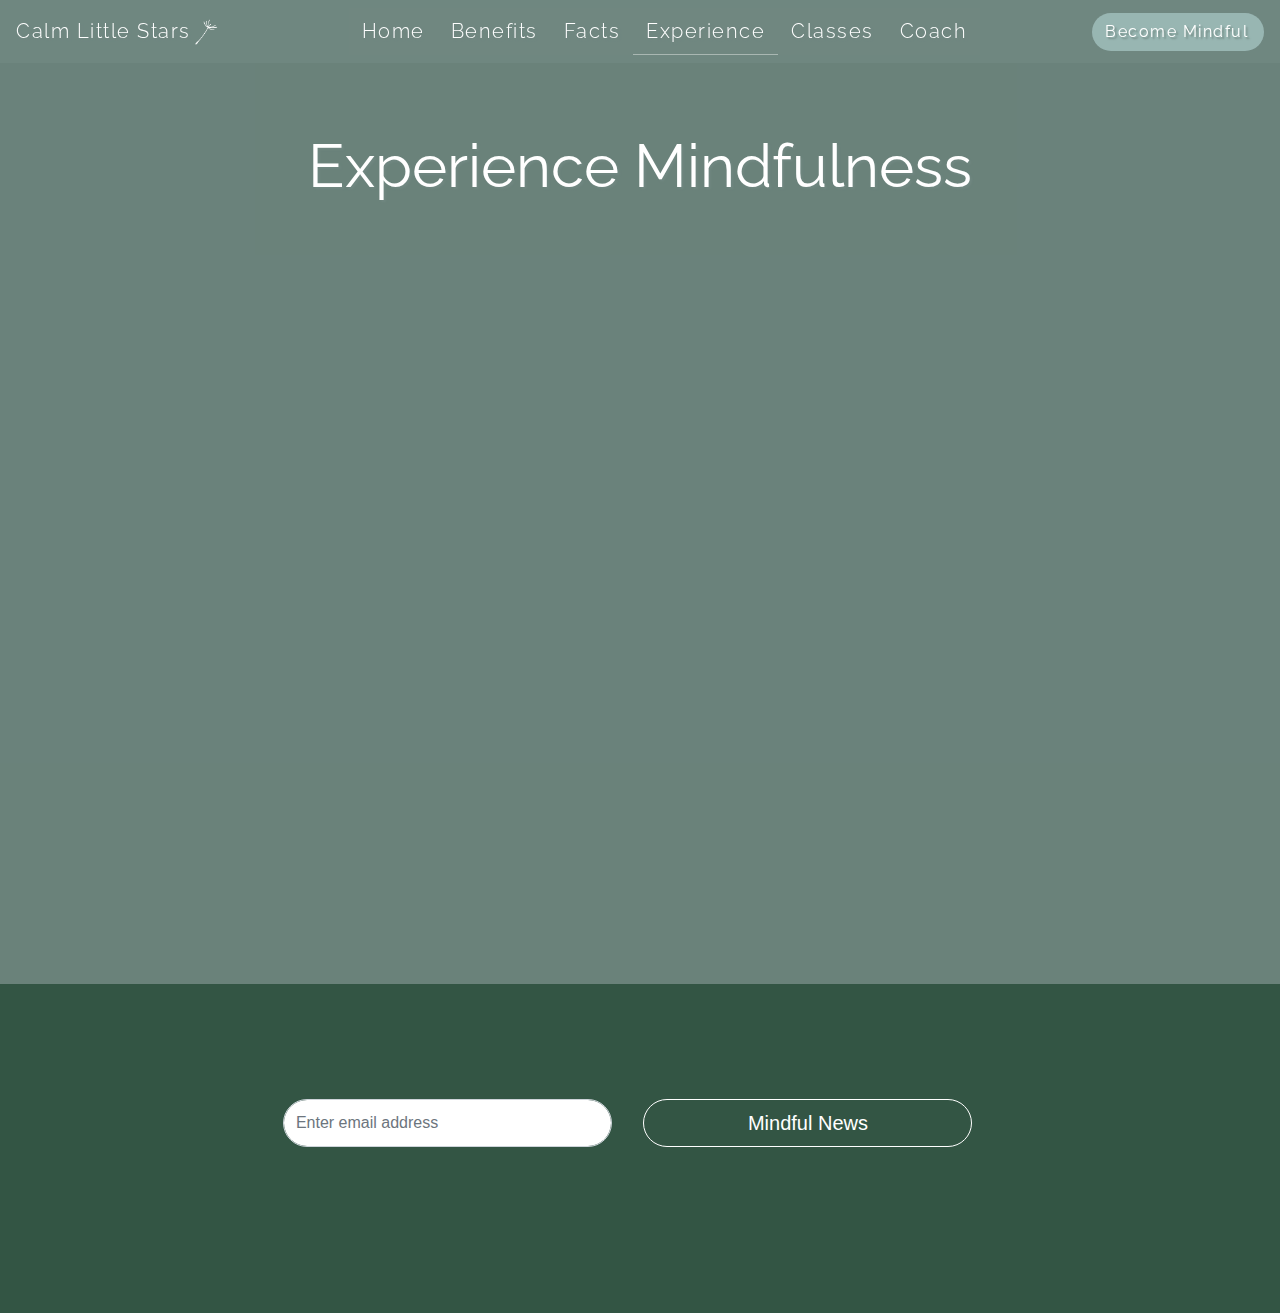
<file: experience.html>
<!DOCTYPE html>
<html lang="en">
<head>
    <meta charset="UTF-8">
    <meta name="viewport" content="width=device-width, initial-scale=1.0">
    <meta http-equiv="X-UA-Compatible" content="ie=edge">
    <link rel="stylesheet" href="https://stackpath.bootstrapcdn.com/bootstrap/4.3.1/css/bootstrap.min.css" integrity="sha384-ggOyR0iXCbMQv3Xipma34MD+dH/1fQ784/j6cY/iJTQUOhcWr7x9JvoRxT2MZw1T" crossorigin="anonymous">
    <link rel="stylesheet" href="https://use.fontawesome.com/releases/v5.6.1/css/all.css" integrity="sha384-gfdkjb5BdAXd+lj+gudLWI+BXq4IuLW5IT+brZEZsLFm++aCMlF1V92rMkPaX4PP" crossorigin="anonymous">
    <link rel="shortcut icon" href="/favicon.ico" type="image/x-icon">
    <link rel="icon" href="/favicon.ico" type="image/x-icon">
    <link rel="stylesheet" href="assets/css/style.css" type="text/css" />
    <title>Calm Little Stars - Experience Mindfulness</title>
</head>
<body>
    <!-- Navbar -->
    <nav class="navbar fixed-top navbar-expand-lg navbar-light bg-light">
        <a class="navbar-brand" href="index.html">Calm Little Stars<img src="assets/images/dandelion-seed-white.png" width=30 height=30 alt="dandelion seed"></a>
        <button class="navbar-toggler" type="button" data-toggle="collapse" data-target="#navbarToggler" aria-controls="navbarToggler" aria-expanded="false" aria-label="Toggle navigation">
            <span class="navbar-toggler-icon" id="custom-toggler"></span>
        </button>
        <div class="collapse navbar-collapse" id="navbarToggler">
            <ul class="navbar-nav mx-auto mt-2 mt-lg-0">
                <li class="nav-item nav-padding-lg">
                    <a class="nav-link" href="index.html">Home</a>
                </li>
                <li class="nav-item nav-padding-lg">
                    <a class="nav-link" href="benefits.html">Benefits</a>
                </li>
                <li class="nav-item nav-padding-lg">
                    <a class="nav-link" href="facts.html">Facts</a>
                </li>
                <li class="nav-item nav-padding-lg nav--active active">
                    <a class="nav-link" href="experience.html">Experience <span class="sr-only">(current)</span></a>
                </li>
                <li class="nav-item nav-padding-lg">
                    <a class="nav-link" href="classes.html">Classes</a>
                </li>
                <li class="nav-item nav-padding-lg">
                    <a class="nav-link" href="coach.html">Coach</a>
                </li>
                <li class="d-lg-none text-center nav-item navbar--padding">
                        <a class="btn text-center btn-outline-success my-2 my-sm-0" href="classes.html#contact">Become Mindful</a>
                </li>
            </ul>
            <div class="text-right d-none d-lg-inline">
                <a class="btn btn-outline-success my-2 my-sm-0" href="classes.html#contact">Become Mindful</a>
            </div>
        </div>
    </nav>
    <!-- /Navbar -->
    <main>
        <!-- Secondary Level Container -2- Video-->
        <section class="container-fluid container-first-section-experience container--bottom75 container-callout-dark">
            <div class="row container-wide justify-content-center align-items-center container--translucent container--topbottom20">
                <div class="col-12 col-md-6 col-lg-12 text-center">
                    <h1 class="heading--5em heading--topspace">Experience Mindfulness</h1>
                </div>
                <div class="col-12 text-center container--topbottom20 embed-responsive embed-responsive-16by9">
  <iframe class="embed-reponsive-frame" src="https://www.youtube.com/embed/qFZKK7K52uQ" allow="accelerometer; autoplay; encrypted-media; gyroscope; picture-in-picture" allowfullscreen=""></iframe>
                </div>
            </div>
        </section>
        <!-- /Secondary Level Container -2- Video-->
    </main>
    <!-- Footer-->
    <footer class="container-fluid container-footer container-callout-dark">
        <div class="row align-items-center justify-content-center">
            <div class="col-sm-8 text-center">
                <form>
                    <div>
                        <label class="sr-only">Enter your email address </label>
                        <input type="email" class="form-control footer-item input--text" placeholder="Enter email address" required>
                        <button type="submit" id="btn--footer" class="footer-item btn btn-success btn-lg">Mindful News</button>
                    </div>
                </form>
                <div class="footer-item">
                    <ul class="list-inline">
                        <li class="list-inline-item">
                            <a target="_blank" href="http://www.facebook.com/">
                                <i class="fab fa-facebook btn--social-icons" aria-hidden="true"></i>
                                <span class="sr-only">Facebook</span>
                            </a>
                        </li>
                        <li class="list-inline-item">
                            <a target="_blank" href="http://www.twitter.com/">
                                <i class="fab fa-twitter btn--social-icons" aria-hidden="true"></i>
                                <span class="sr-only">Twitter</span>
                            </a>
                        </li>
                    </ul>
                </div>
            </div>
        </div>
    </footer>

    <!-- / Footer-->

    <script src="https://code.jquery.com/jquery-3.3.1.slim.min.js" integrity="sha384-q8i/X+965DzO0rT7abK41JStQIAqVgRVzpbzo5smXKp4YfRvH+8abtTE1Pi6jizo" crossorigin="anonymous"></script>
    <script src="https://cdnjs.cloudflare.com/ajax/libs/popper.js/1.14.3/umd/popper.min.js" integrity="sha384-ZMP7rVo3mIykV+2+9J3UJ46jBk0WLaUAdn689aCwoqbBJiSnjAK/l8WvCWPIPm49" crossorigin="anonymous"></script>
    <script src="https://stackpath.bootstrapcdn.com/bootstrap/4.3.1/js/bootstrap.min.js" integrity="sha384-JjSmVgyd0p3pXB1rRibZUAYoIIy6OrQ6VrjIEaFf/nJGzIxFDsf4x0xIM+B07jRM" crossorigin="anonymous"></script>
</body>
</html>
</file>
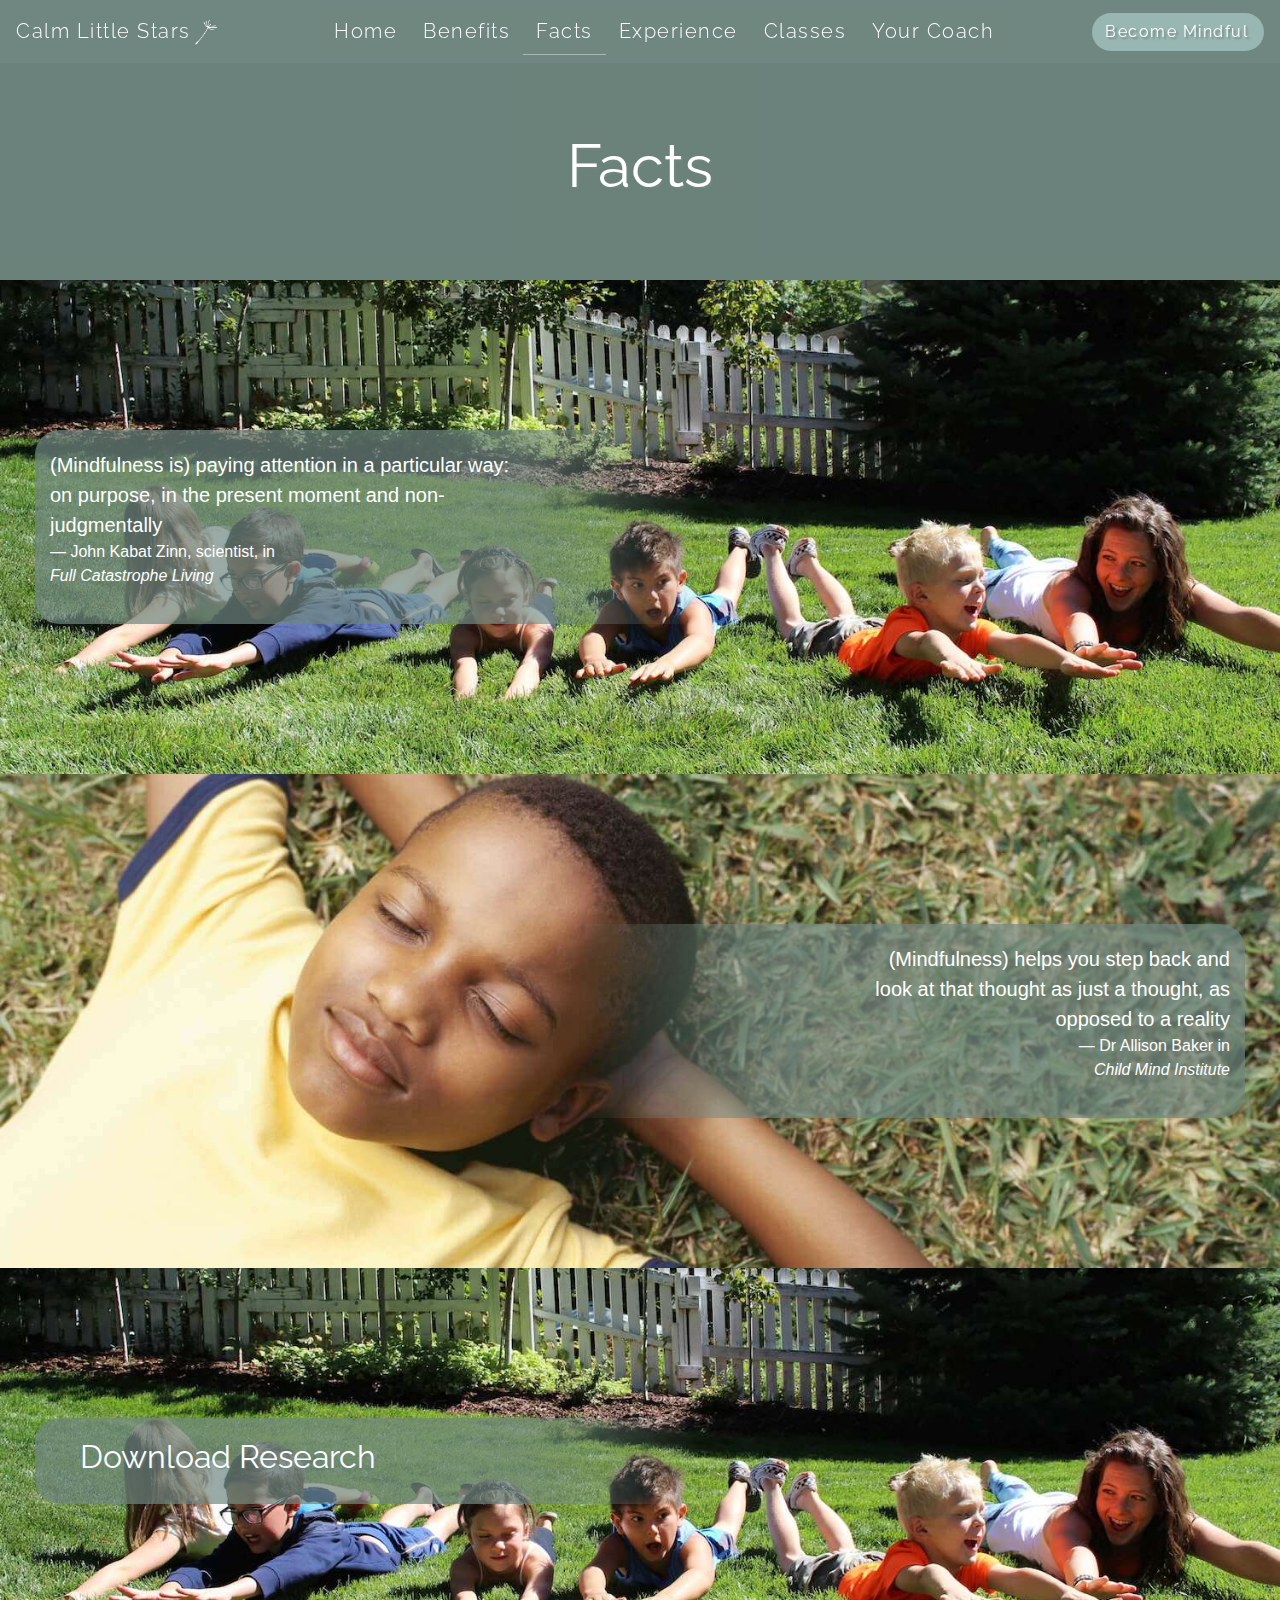
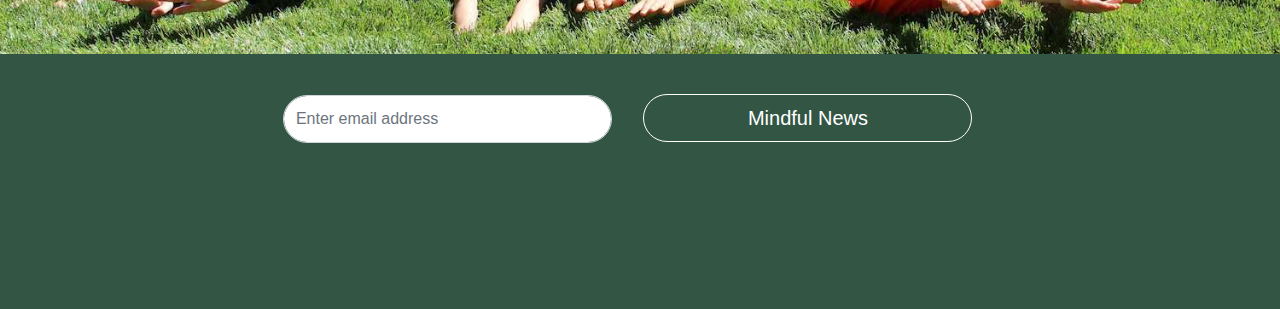
<file: facts.html>
<!DOCTYPE html>
<html lang="en">

<head>
    <meta charset="UTF-8">
    <meta name="viewport" content="width=device-width, initial-scale=1.0">
    <meta http-equiv="X-UA-Compatible" content="ie=edge">
    <link rel="stylesheet" href="https://stackpath.bootstrapcdn.com/bootstrap/4.3.1/css/bootstrap.min.css" integrity="sha384-ggOyR0iXCbMQv3Xipma34MD+dH/1fQ784/j6cY/iJTQUOhcWr7x9JvoRxT2MZw1T" crossorigin="anonymous">
    <link rel="stylesheet" href="https://use.fontawesome.com/releases/v5.6.1/css/all.css" integrity="sha384-gfdkjb5BdAXd+lj+gudLWI+BXq4IuLW5IT+brZEZsLFm++aCMlF1V92rMkPaX4PP" crossorigin="anonymous">
    <link rel="stylesheet" href="assets/css/style.css" type="text/css" />
    <link rel="shortcut icon" href="/favicon.ico" type="image/x-icon">
    <link rel="icon" href="/favicon.ico" type="image/x-icon">
    <title>Calm Little Stars - Benefits</title>
</head>

<body>
    <!-- Navbar -->
        <nav class="navbar fixed-top navbar-expand-lg navbar-light bg-light">
        <a class="navbar-brand" href="index.html ">Calm Little Stars<img src="assets/images/dandelion-seed-white.png" width=30 height=30 alt="dandelion seed"></a>
        <button class="navbar-toggler" type="button" data-toggle="collapse" data-target="#navbarToggler" aria-controls="navbarToggler" aria-expanded="false" aria-label="Toggle navigation">
            <span class="navbar-toggler-icon" id="custom-toggler"></span>
        </button>
        <div class="collapse navbar-collapse" id="navbarToggler">
            <ul class="navbar-nav mx-auto mt-2 mt-lg-0">
                <li class="nav-item nav-padding-lg">
                    <a class="nav-link" href="index.html">Home</a>
                </li>
                <li class="nav-item nav-padding-lg">
                    <a class="nav-link" href="benefits.html">Benefits</a>
                </li>
                <li class="nav-item nav-padding-lg nav--active active">
                    <a class="nav-link" href="facts.html">Facts <span class="sr-only">(current)</span></a>
                </li>
                <li class="nav-item nav-padding-lg">
                    <a class="nav-link" href="experience.html">Experience</a>
                </li>
                <li class="nav-item nav-padding-lg">
                    <a class="nav-link" href="classes.html">Classes</a>
                </li>
                <li class="nav-item nav-padding-lg">
                    <a class="nav-link" href="coach.html">Your Coach</a>
                </li>
                <li class="d-lg-none text-center nav-item navbar--padding">
                    <a class="btn text-center btn-outline-success my-2 my-sm-0" href="classes.html#contact">
                        Become Mindful
                        </a>
                </li>
            </ul>
            <div class="text-right d-none d-lg-inline">
                <a class="btn btn-outline-success my-2 my-sm-0" href="classes.html#contact">
                Become Mindful
                </a>
            </div>
        </div>
    </nav>
    <!-- /Navbar -->
    <!-- Header -->
    <header class="container-fluid container-first-section-experience container-callout-dark">
        <div class="row container-wide justify-content-center align-items-center container--translucent container--topbottom20">
            <div class="col-12 col-md-6 col-lg-12 text-center">
                <h1 class="heading--5em heading--topspace">Facts</h1>
            </div>
        </div>
    </header>
    <!-- /Header -->
    <main>
    <!-- Top Quote-->
    <div class="container-fluid container-wide container-first-section-benefits container--padding300--bottom-sm-middle-md container-callout-dark">
        <div class="row align-items-center container--translucentgradientright container--topbottom20">
            <div class="col-12">
                <div class="row justify-content-start">
                    <div class="col-12 col-md-5">
                        <blockquote class="blockquote text-left quote">
                            <p class="mb-0">(Mindfulness is) paying attention in a particular way: on purpose, in the present moment and non-judgmentally</p>
                            <footer class="blockquote-footer quote">John Kabat Zinn, scientist, in <br><cite title="Full Catastrophe Living">Full Catastrophe Living</cite></footer>
                        </blockquote>
                    </div>
                </div>
            </div>
        </div>
    </div>
    <!-- / Top Quote-->

        <!-- Secondary Level Container -2- Right Aligned - Facts section-->
        <div class="container-fluid container-wide container-second-section-benefits container--padding300--bottom-sm-middle-md container-callout-light">
            <div class="row justify-content-end container--translucentgradientleft container--topbottom20">
                <div class="col-md-4 offset-md-8">
                    <blockquote class="blockquote text-right quote">
                        <p class="mb-0">(Mindfulness) helps you step back and look at that thought as just a thought, as opposed to a reality</p>
                        <footer class="blockquote-footer quote">Dr Allison Baker in <br><cite title="Child Mind Institute">Child Mind Institute</cite></footer>
                    </blockquote>
                </div>
            </div>
        </div>
        <!-- /Secondary Level Container -2- Right Aligned - Facts section-->
        <!-- Secondary Level Container -3- left aligned - Experience section-->
        <div class="container-fluid container-wide container-first-section-benefits container--padding300--bottom-sm-middle-md container-callout-dark">
            <div class="row align-items-center container--translucentgradientright container--topbottom20">
                <div class="col-12">
                    <div class="row justify-content-start">
                        <div class="col-12 col-md-5">
                            <a href="assets/pdf/MiSP-Research-Summary-2012.pdf" target="blank">
                                <h2><i class="fas fa-file-download downloadicon" aria-hidden="true"></i> Download Research</h2>
                            </a>
                        </div>
                    </div>
                </div>
            </div>
        </div>
        <!-- / Secondary Level Container -3- left aligned - Experience section-->
    </main>
    <!-- Footer-->
    <footer class="container-fluid container-footer container-callout-dark">
        <div class="row align-items-center justify-content-center">
            <div class="col-sm-8 text-center">
                <form>
                    <div>
                        <label class="sr-only">Enter your email address </label>
                        <input type="email" class="form-control footer-item input--text" placeholder="Enter email address" required>
                        <button type="submit" id="btn--footer" class="footer-item btn btn-success btn-lg">Mindful News</button>
                    </div>
                </form>
                <div class="footer-item">
                    <ul class="list-inline">
                        <li class="list-inline-item">
                            <a target="_blank" href="http://www.facebook.com/">
                                <i class="fab fa-facebook btn--social-icons" aria-hidden="true"></i>
                                <span class="sr-only">Facebook</span>
                            </a>
                        </li>
                        <li class="list-inline-item">
                            <a target="_blank" href="http://www.twitter.com/">
                                <i class="fab fa-twitter btn--social-icons" aria-hidden="true"></i>
                                <span class="sr-only">Twitter</span>
                            </a>
                        </li>
                    </ul>
                </div>
            </div>
        </div>
    </footer>

    <!-- / Footer-->

    <script src="https://code.jquery.com/jquery-3.3.1.slim.min.js" integrity="sha384-q8i/X+965DzO0rT7abK41JStQIAqVgRVzpbzo5smXKp4YfRvH+8abtTE1Pi6jizo" crossorigin="anonymous"></script>
    <script src="https://cdnjs.cloudflare.com/ajax/libs/popper.js/1.14.3/umd/popper.min.js" integrity="sha384-ZMP7rVo3mIykV+2+9J3UJ46jBk0WLaUAdn689aCwoqbBJiSnjAK/l8WvCWPIPm49" crossorigin="anonymous"></script>
    <script src="https://stackpath.bootstrapcdn.com/bootstrap/4.3.1/js/bootstrap.min.js" integrity="sha384-JjSmVgyd0p3pXB1rRibZUAYoIIy6OrQ6VrjIEaFf/nJGzIxFDsf4x0xIM+B07jRM" crossorigin="anonymous"></script>
</body>

</html>
</file>
<file: assets/css/style.css>
/*--------------- Fonts and Colours */

@import url('https://fonts.googleapis.com/css?family=Raleway:300,400&display=swap');

/* Text shadows from https://html-css-js.com/css/generator/text-shadow/ */

body {
    color: #fff;
    font-size: 20px;
}

a {
    text-decoration: none;
    color: #fff;
    transition: color 0.8s ease-in-out;
    -moz-transition: color 0.8s ease-in-out;
    -webkit-transition: color 0.8s ease-in-out;
    -o-transition: color 0.8s ease-in-out;
}

a:hover {
    text-decoration: none;
    color: #d8fce6;
}

h1 {
    font-family: 'Raleway', sans-serif;
    font-weight: 400;
    text-shadow: 2px 2px 2px #708781;
}

h2,
h3 {
    font-family: 'Raleway', sans-serif;
    font-weight: 400;
    text-shadow: 1px 1px 2px #708781;
}

h3 {
    padding-top: 5px;
}

.heading--5em {
    font-size: 2em;
    /*Increases to 5em on lg size*/
    padding-top: 50px;
    padding-bottom: 50px;
}

.quote {
    color: #fff;
}

a.navbar-brand,
.navbar-light,
.navbar-nav,
.nav-link {
    font-family: 'Raleway', sans-serif;
    font-weight: 300;
    letter-spacing: 1.5px;
    color: #fff !important;
    /* !important needed to override Bootstrap*/
    text-shadow: 2px 2px 2px #708781;
}

a.navbar-brand,
a:link.navbar-brand,
a:hover.navbar-brand,
a:active.navbar-brand,
a:hover.nav-link,
a:active.nav-link {
    transition: color 0.8s ease-in-out;
    -moz-transition: color 0.8s ease-in-out;
    -webkit-transition: color 0.8s ease-in-out;
    -o-transition: color 0.8s ease-in-out;
}

a:hover.navbar-brand,
a:hover.nav-link {
    color: #d8fce6 !important;
    /* !important needed to override Bootstrap*/
}

.btn-outline-success {
    color: #fff;
}

.btn--social-icons {
    color: white;
    font-size: 3em;
    transition: color 0.5s ease-in-out;
    -moz-transition: color 0.5s ease-in-out;
    -webkit-transition: color 0.5s ease-in-out;
    -o-transition: color 0.5s ease-in-out;
}

.btn--social-icons:hover {
    color: #d8fce6;
    font-size: 3em;
}

/*--------------- NavBar */

.navbar--padding {
    padding-bottom: 15px !important;
}

.nav-padding-lg {
    padding-left: 15px;
    padding-right: 15px;
}

.nav-link {
    text-align: center;
}

.navbar-toggler {
    border-color: #fff !important;
}

/*Adjust colour of custom toggler icon */
/*Next block of code taken from https://stackoverflow.com/questions/42586729/bootstrap-4-change-hamburger-toggler-color*/
#custom-toggler {
    background-image: url("data:image/svg+xml;charset=utf8,%3Csvg viewBox='0 0 32 32' xmlns='http://www.w3.org/2000/svg'%3E%3Cpath stroke='rgba(255,255,255, 1)' stroke-width='2' stroke-linecap='round' stroke-miterlimit='10' d='M4 8h24M4 16h24M4 24h24'/%3E%3C/svg%3E");
}

.navbar-light {
    background-color: rgba(112, 135, 129, 0.9) !important;
    /* !important needed to override Bootstrap*/
}

.nav-item {
    background-color: rgba(112, 135, 129, 0.8) !important;
}

.btn-success:focus,
.btn-success:active {
    border-color: #fff;
    outline: 0;
}

button.navbar-toggler:focus {
    border-color: #fff;
    outline: 0;
}

/*--------------- Headings */

.page-heading {
    display: block;
    text-align: center;
}

.headingspace {
    margin-bottom: 50px;
    margin-top: 20px;
}

/*--------------- Buttons */

/* Override Bootstrap btn-success styles */
.btn-outline-success {
    background-color: rgba(216, 252, 320, 0.4);
    border-radius: 25px;
    padding-right: 15px;
    border-color: transparent;
    transition: background-color 0.8s ease-in-out, border-color 0.8s ease-in-out;
    -moz-transition: background-color 0.8s ease-in-out, border-color 0.8s ease-in-out;
    -webkit-transition: background-color 0.8s ease-in-out, border-color 0.8s ease-in-out;
    -o-transition: background-color 0.8s ease-in-out, border-color 0.8s ease-in-out;
}

.btn-outline-success:hover {
    background-color: transparent;
    border-color: #fff;
    border-radius: 25px;
    padding-right: 15px;
}

.btn-success {
    background-color: transparent;
    border-color: #fff;
    border-radius: 25px;
    padding-right: 15px;
    transition: background-color 0.8s ease-in-out, border-color 0.8s ease-in-out;
    -moz-transition: background-color 0.8s ease-in-out, border-color 0.8s ease-in-out;
    -webkit-transition: background-color 0.8s ease-in-out, border-color 0.8s ease-in-out;
    -o-transition: background-color 0.8s ease-in-out, border-color 0.8s ease-in-out;
}

.btn-success:hover {
    background-color: rgba(216, 252, 320, 0.4);
    border-radius: 25px;
    padding-right: 15px;
    border-color: transparent;
}

.btn-outline-success:focus {
    box-shadow: 0 0 0 0.2rem rgba(252, 252, 252, .5);
    border-color: #fff;
}

.btn-success:focus {
    box-shadow: 0 0 0 0.2rem rgba(252, 252, 252, 0);
    border-color: #fff;
}

.btn-success:active {
    background-color: rgba(216, 252, 320, 0);
    box-shadow: 0 0 0 0.2rem rgba(252, 252, 252, 0);
    border-color: #fff;
    outline: 0px;
}

#btn--footer {
    margin-top: 10px;
    margin-bottom: 10px;
}

.btn--margintop30 {
    margin-top: 30px;
}

.downloadicon {
    margin-right: 15px;
    margin-left: 15px;
}

.iconsizing {
    font-size: 3em;
    padding-bottom: 15px;
}

.iconsizingsm {
    font-size: 2em;
}

/*--------------- Lists */

/* Override Bootstrap list item styling to suit colour scheme but maintain box around list items */
.list-group-item {
    background-color: inherit;
    margin-top: 15px;
    border-color: white;
    border-radius: 5px;
    /*height: 50px;*/
}

/*--------------- Containers */

.container-large-top {
    padding-top: 130px;
    padding-bottom: 130px;
    position: relative;
}

/* Add opacity to background without adding text opacity for the same container */
.container-large-top:after {
    /*Pseudo element for bg opacity code used from https://css-tricks.com/snippets/css/transparent-background-images/ */
    /* Added to create translucent background beneath opaque text */
    /*Edited the above to add background position, repeat and size.*/
    content: "";
    background: url(../images/dandelion-mobile.png);
    opacity: 0.7;
    background-position: center;
    background-repeat: no-repeat;
    background-size: cover;
    top: 0;
    left: 0;
    bottom: 0;
    right: 0;
    position: absolute;
    z-index: -1;
}

.container-first-section {
    background: url('../images/discussion.jpg') no-repeat bottom right;
    background-position: center;
    background-repeat: no-repeat;
    background-size: cover;
    position: relative;
}

/* Image is positioned to zoom on to adult only on smaller screen sizes (child will not be visible) */
.container-first-section-coach {
    background: url('../images/yourcoach.jpg') no-repeat bottom right;
    background-position: 30% 50%;
    background-repeat: no-repeat;
    background-size: cover;
    position: relative;
}

.container-first-section-benefits {
    background: url('../images/havingfun.jpg') no-repeat bottom right;
    background-position: center;
    background-repeat: no-repeat;
    background-size: cover;
    position: relative;
}

.container-second-section-benefits {
    background: url('../images/lyingingrass.jpg') no-repeat bottom right;
    background-position: center;
    background-repeat: no-repeat;
    background-size: cover;
    position: relative;
}

.container-third-section-benefits {
    position: relative;
}

.container-first-section-experience {
    position: relative;
}

.container-second-section {
    padding-top: 50px;
    padding-bottom: 50px;
    background: url('../images/meditatingoutside2.jpg') no-repeat bottom right;
    background-position: 40% 50%;
    background-repeat: no-repeat;
    background-size: cover;
    position: relative;
}

/* Image is positioned to highlight the people in the */
.container-third-section {
    padding-top: 50px;
    padding-bottom: 50px;
    background: url('../images/payingattention.jpg') no-repeat bottom right;
    background-position: 70% 50%;
    background-repeat: no-repeat;
    background-size: cover;
    position: relative;
}

.container-footer {
    padding-top: 30px;
    padding-bottom: 30px;
}

.container-wide {
    padding-left: 50px;
    padding-right: 50px;
}

.container-callout-light {
    background-color: #669c81;
}

.container-callout-dark {
    background-color: #335544;
}

.container--translucent {
    background-color: rgba(112, 135, 129, 0.9);
}

.container--translucentrounded {
    background-color: rgba(112, 135, 129, 0.9);
    border-radius: 25px;
}

.container--translucentgradientleft {
    background-color: rgba(112, 135, 129, 0.7);
    border-radius: 25px;
}

.container--translucentgradientright {
    background-color: rgba(112, 135, 129, 0.7);
    border-radius: 25px;
}

/*--------------- Content Spacing Controls */
/* Spacing controls kept as reuseable as possible */

.container--topbottom20 {
    padding-top: 20px;
    padding-bottom: 20px;
}

.container--topbottom40 {
    padding-top: 40px;
    padding-bottom: 40px;
    margin-top: 40px;
}

.videosize {
    width: 70%;
}

.container--topbottom150 {
    padding-top: 150px;
    padding-bottom: 150px;
}

.container--padding300--bottom-sm-middle-md { /*  Media Query used to adjust to centre alignment on md size and above*/
    padding-top: 300px;
    padding-bottom: 0px;
}

.container--topbottom75 {
    padding-top: 75px;
    padding-bottom: 75px;
}

.container--bottom75 {
    /*padding-top: 75px;*/
    padding-bottom: 75px;
}

.container--top300 {
    padding-top: 300px;
}

.container--top400 {
    padding-top: 400px;
}

.footer-item {
    margin-bottom: 45px;
}

/*--------------- Forms */

.input--text {
    border-radius: 25px;
    height: 48px;
}

/*--------------- Media Queries */

@media only screen and (min-width: 768px) {

    .heading--5em {
        font-size: 3em;
    }

    .nav-padding-lg {
        padding-left: 5px;
        padding-right: 5px;
    }

    .btn-left {
        text-align: left;
    }

/* Container padding adjusted for md size devices (default set small to ensure containers do not create too much scrolling and also look good on small screens) */

    .container-large-top {
        padding-top: 200px;
        padding-bottom: 430px;
    }

    .container--padding300--bottom-sm-middle-md { /* move content to centre alignment over background on larger screens*/
        padding-top: 150px;
        padding-bottom: 150px;
    }

    .container-second-section {
        padding-top: 250px;
        padding-bottom: 250px;
    }

    .container-third-section {
        padding-top: 250px;
        padding-bottom: 250px;
    }

    .footer-item {
        display: inline-block;
        width: 40%;
        margin-right: 25px;
    }

/*Add gradient on larger screens to create visual flow from image focal point towards text*/
    .container--translucentgradientleft {
        background-color: rgba(112, 135, 129, 0);
        background-image: linear-gradient(to right, rgba(112, 135, 129, 0) 0%, rgba(112, 135, 129, 0) 45%, rgba(112, 135, 129, 0.7) 60%, rgba(112, 135, 129, 0.7) 100%) !important;
        border-radius: 25px;
    }

    .container--translucentgradientright {
        background-color: rgba(112, 135, 129, 0);
        background-image: linear-gradient(to left, rgba(112, 135, 129, 0) 0%, rgba(112, 135, 129, 0) 45%, rgba(112, 135, 129, 0.7) 60%, rgba(112, 135, 129, 0.7) 100%) !important;
        border-radius: 25px;
    }
}

@media only screen and (min-width: 992px) {

    .heading--5em {
        font-size: 3em;
    }

    .heading--topspace {
        margin-top: 60px;
    }

    .nav-link {
        text-align: right;
    }

    .nav--active {
        border-bottom-style: solid;
        border-bottom-width: thin;
        border-bottom-color: rgba(255, 255, 255, 0.4);
    }

}

@media only screen and (min-width: 1600px) {

/*Use a larger, wider version of the header hero image to improve appearance on extra large screens*/
.container-large-top:after {
    /*Pseudo element for bg opacity code used from https://css-tricks.com/snippets/css/transparent-background-images/ */
    /* Added to create translucent background beneath opaque text */
    /*Edited the above to add background position, repeat and size.*/
    content: "";
    background: url(../images/dandelion.png);
    opacity: 0.7;
    background-position: center;
    background-repeat: no-repeat;
    background-size: cover;
    top: 0;
    left: 0;
    bottom: 0;
    right: 0;
    position: absolute;
    z-index: -1;
}

/* Adjust padding on extra large screen sizes to improve appearance of text in relation to focal point in image*/
.container-large-top {
    padding-top: 180px;
    padding-bottom: 130px;
    position: relative;
    height: 95vh;
}

}
</file>
